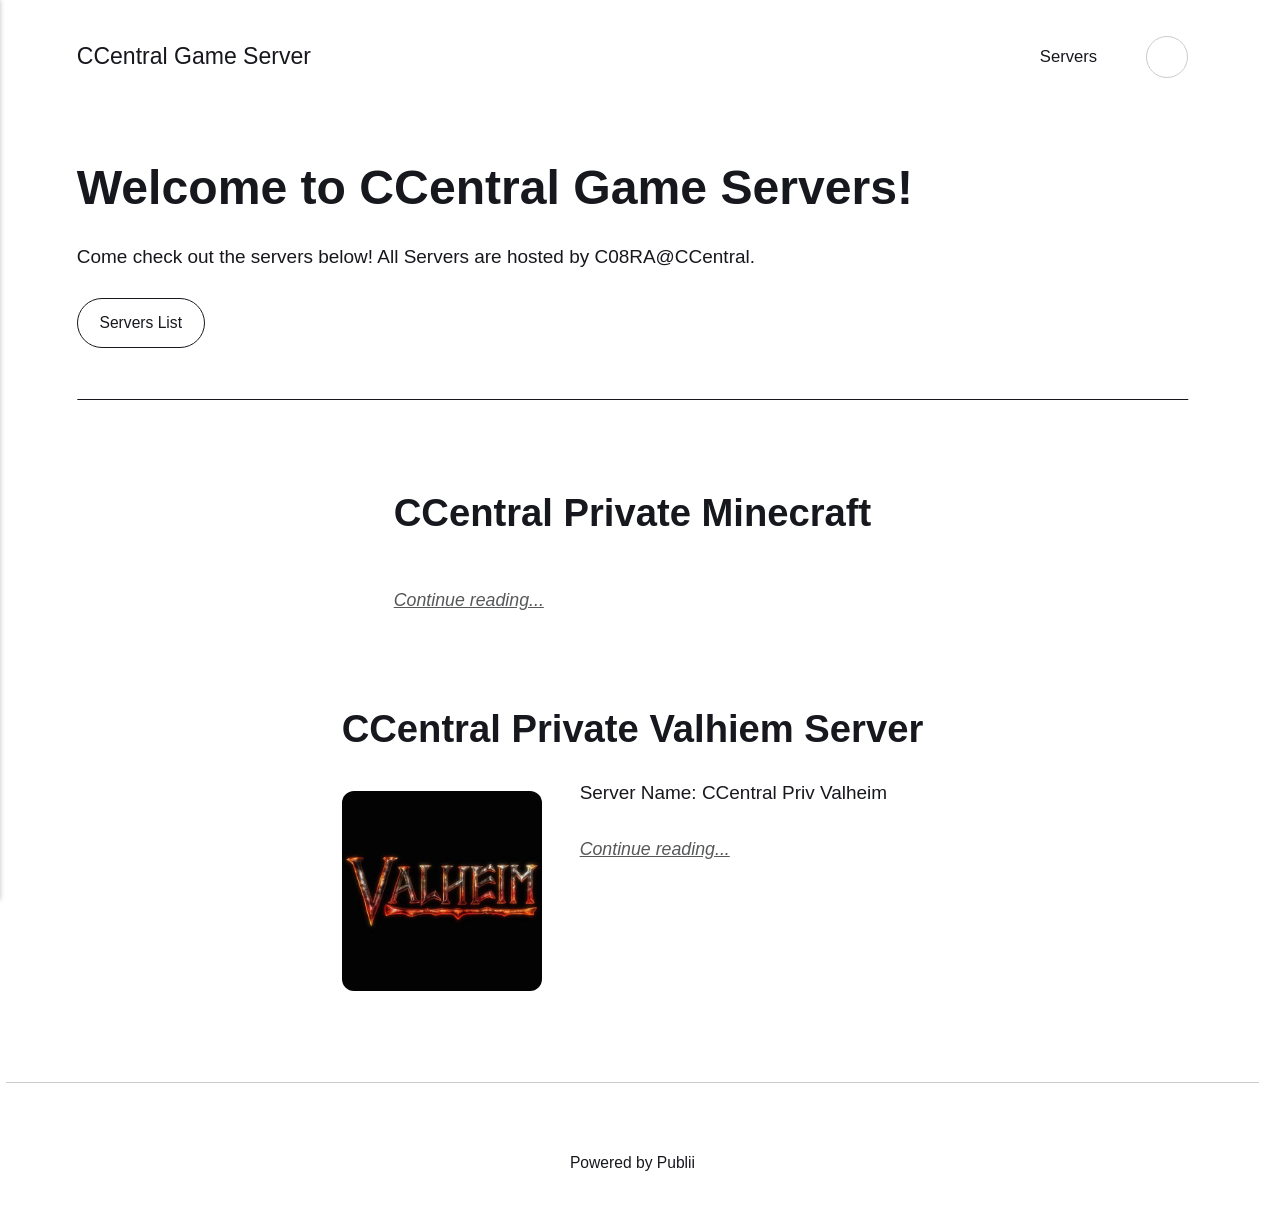
<file: index.html>
<!DOCTYPE html><html lang="en-gb"><head><meta charset="utf-8"><meta http-equiv="X-UA-Compatible" content="IE=edge"><meta name="viewport" content="width=device-width,initial-scale=1"><title>CCentral Game Server</title><meta name="description" content="CCentral Game Servers"><meta name="generator" content="Publii Open-Source CMS for Static Site"><meta name="theme-color" content="#17181E" media="(prefers-color-scheme: dark)"><meta name="theme-color" content="#D73A42" media="(prefers-color-scheme: light)"><meta name="msapplication-navbutton-color" content="#D73A42"><meta name="apple-mobile-web-app-status-bar-style" content="#D73A42"><link rel="canonical" href="https://uncensoredcobra.github.io/CCentral-Game-Servers-Website/"><link rel="alternate" type="application/atom+xml" href="https://uncensoredcobra.github.io/CCentral-Game-Servers-Website/feed.xml" title="CCentral Game Server - RSS"><link rel="alternate" type="application/json" href="https://uncensoredcobra.github.io/CCentral-Game-Servers-Website/feed.json" title="CCentral Game Server - JSON"><meta property="og:title" content="CCentral Game Server"><meta property="og:site_name" content="CCentral Game Server"><meta property="og:description" content="CCentral Game Servers"><meta property="og:url" content="https://uncensoredcobra.github.io/CCentral-Game-Servers-Website/"><meta property="og:type" content="website"><link rel="stylesheet" href="https://uncensoredcobra.github.io/CCentral-Game-Servers-Website/assets/css/style.css?v&#x3D;103ed389a031bc370c4dbb5f4262f4fe"><script type="application/ld+json">{"@context":"http://schema.org","@type":"Organization","name":"CCentral Game Server","url":"https://uncensoredcobra.github.io/CCentral-Game-Servers-Website/"}</script><noscript><style>img[loading] {
                    opacity: 1;
                }</style></noscript><style>.li{fill:none;stroke-linecap:round;stroke-linejoin:round;vertical-align:middle}</style></head><body class="home-template"><header class="top js-header"><a class="logo" href="https://uncensoredcobra.github.io/CCentral-Game-Servers-Website/">CCentral Game Server</a><nav class="navbar js-navbar"><button class="navbar__toggle js-toggle" aria-label="Menu" aria-haspopup="true" aria-expanded="false"><span class="navbar__toggle-box"><span class="navbar__toggle-inner">Menu</span></span></button><ul class="navbar__menu"><li><a href="https://uncensoredcobra.github.io/CCentral-Game-Servers-Website/tags/servers/" target="_blank">Servers</a></li></ul></nav><div class="search"><div class="search__overlay js-search-overlay"><div class="wrapper search__overlay-inner"></div></div><button class="search__btn btn--icon js-search-btn" aria-label="Search"><svg height="18" width="18" role="presentation" focusable="false"><use xlink:href="https://uncensoredcobra.github.io/CCentral-Game-Servers-Website/assets/svg/svg-map.svg#search"/></svg></button></div></header><main><div class="hero hero--noimage"><header class="hero__content"><div class="wrapper"><h1>Welcome to CCentral Game Servers!</h1><p>Come check out the servers below! All Servers are hosted by C08RA@CCentral.</p><p><a href="#" class="btn">Servers List</a></p></div></header></div><div class="wrapper feed"><article class="feed__item feed__item--centered"><div class="feed__content"><header><h2 class="feed__title"><a href="https://uncensoredcobra.github.io/CCentral-Game-Servers-Website/servers/ccentral-private-minecraft/">CCentral Private Minecraft</a></h2></header><p></p><a href="https://uncensoredcobra.github.io/CCentral-Game-Servers-Website/servers/ccentral-private-minecraft/" class="readmore feed__readmore">Continue reading...</a></div></article><article class="feed__item feed__item--centered"><div class="feed__content"><header><h2 class="feed__title"><a href="https://uncensoredcobra.github.io/CCentral-Game-Servers-Website/servers/ccentral-priv-valhiem-server/">CCentral Private Valhiem Server</a></h2></header><figure class="post__image post__image--left align-left"><img loading="lazy" src="https://uncensoredcobra.github.io/CCentral-Game-Servers-Website/media/posts/1/Valheim-CCentral-Pic.jpeg" alt="" width="200" height="200" sizes="(max-width: 1920px) 100vw, 1920px" srcset="https://uncensoredcobra.github.io/CCentral-Game-Servers-Website/media/posts/1/responsive/Valheim-CCentral-Pic-xs.jpeg 640w, https://uncensoredcobra.github.io/CCentral-Game-Servers-Website/media/posts/1/responsive/Valheim-CCentral-Pic-sm.jpeg 768w, https://uncensoredcobra.github.io/CCentral-Game-Servers-Website/media/posts/1/responsive/Valheim-CCentral-Pic-md.jpeg 1024w, https://uncensoredcobra.github.io/CCentral-Game-Servers-Website/media/posts/1/responsive/Valheim-CCentral-Pic-lg.jpeg 1366w, https://uncensoredcobra.github.io/CCentral-Game-Servers-Website/media/posts/1/responsive/Valheim-CCentral-Pic-xl.jpeg 1600w, https://uncensoredcobra.github.io/CCentral-Game-Servers-Website/media/posts/1/responsive/Valheim-CCentral-Pic-2xl.jpeg 1920w"></figure><p>Server Name: CCentral Priv Valheim </p><a href="https://uncensoredcobra.github.io/CCentral-Game-Servers-Website/servers/ccentral-priv-valhiem-server/" class="readmore feed__readmore">Continue reading...</a></div></article></div></main><footer class="footer"><div class="wrapper"><div class="footer__copyright"><p>Powered by Publii</p></div><button id="backToTop" class="footer__bttop" aria-label="Back to top" title="Back to top"><svg width="20" height="20"><use xlink:href="https://uncensoredcobra.github.io/CCentral-Game-Servers-Website/assets/svg/svg-map.svg#toparrow"/></svg></button></div></footer><script defer="defer" src="https://uncensoredcobra.github.io/CCentral-Game-Servers-Website/assets/js/scripts.min.js?v&#x3D;dafec4f87fead6718cb125f0b0fc8441"></script><script>window.publiiThemeMenuConfig={mobileMenuMode:'sidebar',animationSpeed:300,submenuWidth: 'auto',doubleClickTime:500,mobileMenuExpandableSubmenus:true,relatedContainerForOverlayMenuSelector:'.top'};</script><script>var images = document.querySelectorAll('img[loading]');
        for (var i = 0; i < images.length; i++) {
            if (images[i].complete) {
                images[i].classList.add('is-loaded');
            } else {
                images[i].addEventListener('load', function () {
                    this.classList.add('is-loaded');
                }, false);
            }
        }</script></body></html>
</file>
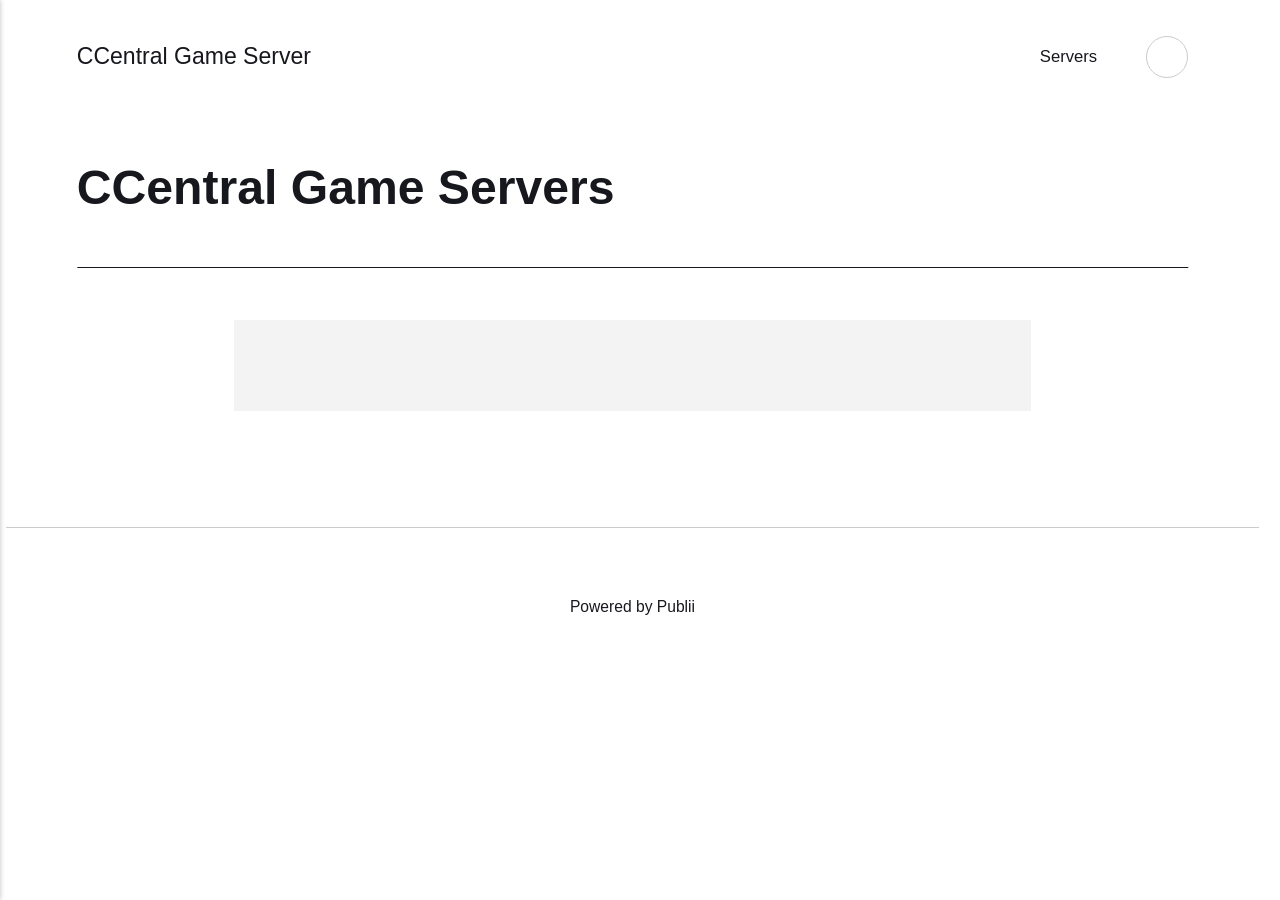
<file: ccentral-game-servers/index.html>
<!DOCTYPE html><html lang="en-gb"><head><meta charset="utf-8"><meta http-equiv="X-UA-Compatible" content="IE=edge"><meta name="viewport" content="width=device-width,initial-scale=1"><title>CCentral Game Servers - CCentral Game Server</title><meta name="description" content=" "><meta name="generator" content="Publii Open-Source CMS for Static Site"><meta name="theme-color" content="#17181E" media="(prefers-color-scheme: dark)"><meta name="theme-color" content="#D73A42" media="(prefers-color-scheme: light)"><meta name="msapplication-navbutton-color" content="#D73A42"><meta name="apple-mobile-web-app-status-bar-style" content="#D73A42"><link rel="canonical" href="https://uncensoredcobra.github.io/CCentral-Game-Servers-Website/ccentral-game-servers/"><link rel="alternate" type="application/atom+xml" href="https://uncensoredcobra.github.io/CCentral-Game-Servers-Website/feed.xml" title="CCentral Game Server - RSS"><link rel="alternate" type="application/json" href="https://uncensoredcobra.github.io/CCentral-Game-Servers-Website/feed.json" title="CCentral Game Server - JSON"><meta property="og:title" content="CCentral Game Servers"><meta property="og:site_name" content="CCentral Game Server"><meta property="og:description" content=" "><meta property="og:url" content="https://uncensoredcobra.github.io/CCentral-Game-Servers-Website/ccentral-game-servers/"><meta property="og:type" content="article"><link rel="stylesheet" href="https://uncensoredcobra.github.io/CCentral-Game-Servers-Website/assets/css/style.css?v&#x3D;103ed389a031bc370c4dbb5f4262f4fe"><script type="application/ld+json">{"@context":"http://schema.org","@type":"Article","mainEntityOfPage":{"@type":"WebPage","@id":"https://uncensoredcobra.github.io/CCentral-Game-Servers-Website/ccentral-game-servers/"},"headline":"CCentral Game Servers","datePublished":"2026-09-11T03:12-04:00","dateModified":"2026-09-11T03:18-04:00","description":" ","author":{"@type":"Person","name":"Admin@CCentral","url":"https://uncensoredcobra.github.io/CCentral-Game-Servers-Website/authors/adminccentral/"},"publisher":{"@type":"Organization","name":"Admin@CCentral"}}</script><noscript><style>img[loading] {
                    opacity: 1;
                }</style></noscript><style>.li{fill:none;stroke-linecap:round;stroke-linejoin:round;vertical-align:middle}</style></head><body class="page-template"><header class="top js-header"><a class="logo" href="https://uncensoredcobra.github.io/CCentral-Game-Servers-Website/">CCentral Game Server</a><nav class="navbar js-navbar"><button class="navbar__toggle js-toggle" aria-label="Menu" aria-haspopup="true" aria-expanded="false"><span class="navbar__toggle-box"><span class="navbar__toggle-inner">Menu</span></span></button><ul class="navbar__menu"><li><a href="https://uncensoredcobra.github.io/CCentral-Game-Servers-Website/tags/servers/" target="_blank">Servers</a></li></ul></nav><div class="search"><div class="search__overlay js-search-overlay"><div class="wrapper search__overlay-inner"></div></div><button class="search__btn btn--icon js-search-btn" aria-label="Search"><svg height="18" width="18" role="presentation" focusable="false"><use xlink:href="https://uncensoredcobra.github.io/CCentral-Game-Servers-Website/assets/svg/svg-map.svg#search"/></svg></button></div></header><main class="page"><article class="content"><div class="hero hero--noimage"><header class="hero__content"><div class="wrapper"><h1>CCentral Game Servers</h1></div></header></div><div class="entry-wrapper content__entry"><pre> </pre></div></article></main><footer class="footer"><div class="wrapper"><div class="footer__copyright"><p>Powered by Publii</p></div><button id="backToTop" class="footer__bttop" aria-label="Back to top" title="Back to top"><svg width="20" height="20"><use xlink:href="https://uncensoredcobra.github.io/CCentral-Game-Servers-Website/assets/svg/svg-map.svg#toparrow"/></svg></button></div></footer><script defer="defer" src="https://uncensoredcobra.github.io/CCentral-Game-Servers-Website/assets/js/scripts.min.js?v&#x3D;dafec4f87fead6718cb125f0b0fc8441"></script><script>window.publiiThemeMenuConfig={mobileMenuMode:'sidebar',animationSpeed:300,submenuWidth: 'auto',doubleClickTime:500,mobileMenuExpandableSubmenus:true,relatedContainerForOverlayMenuSelector:'.top'};</script><script>var images = document.querySelectorAll('img[loading]');
        for (var i = 0; i < images.length; i++) {
            if (images[i].complete) {
                images[i].classList.add('is-loaded');
            } else {
                images[i].addEventListener('load', function () {
                    this.classList.add('is-loaded');
                }, false);
            }
        }</script></body></html>
</file>
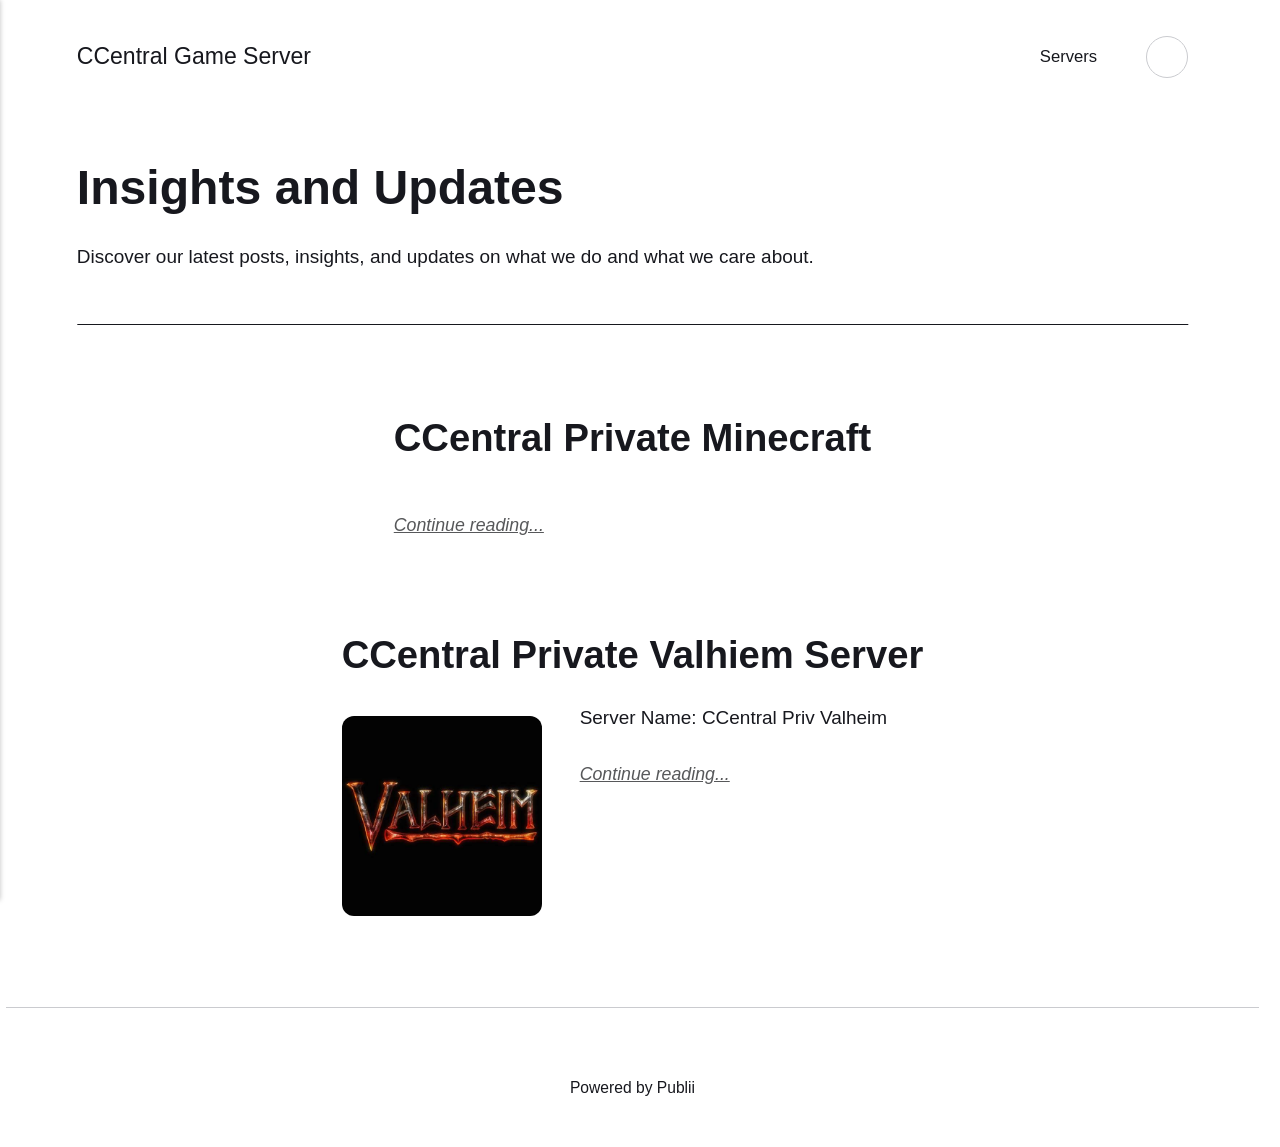
<file: servers/index.html>
<!DOCTYPE html><html lang="en-gb"><head><meta charset="utf-8"><meta http-equiv="X-UA-Compatible" content="IE=edge"><meta name="viewport" content="width=device-width,initial-scale=1"><title>CCentral Game Server</title><meta name="generator" content="Publii Open-Source CMS for Static Site"><meta name="theme-color" content="#17181E" media="(prefers-color-scheme: dark)"><meta name="theme-color" content="#D73A42" media="(prefers-color-scheme: light)"><meta name="msapplication-navbutton-color" content="#D73A42"><meta name="apple-mobile-web-app-status-bar-style" content="#D73A42"><link rel="canonical" href="https://uncensoredcobra.github.io/CCentral-Game-Servers-Website/servers/"><link rel="alternate" type="application/atom+xml" href="https://uncensoredcobra.github.io/CCentral-Game-Servers-Website/feed.xml" title="CCentral Game Server - RSS"><link rel="alternate" type="application/json" href="https://uncensoredcobra.github.io/CCentral-Game-Servers-Website/feed.json" title="CCentral Game Server - JSON"><meta property="og:title" content="CCentral Game Server"><meta property="og:site_name" content="CCentral Game Server"><meta property="og:description" content=""><meta property="og:url" content="https://uncensoredcobra.github.io/CCentral-Game-Servers-Website/servers/"><meta property="og:type" content="website"><link rel="stylesheet" href="https://uncensoredcobra.github.io/CCentral-Game-Servers-Website/assets/css/style.css?v&#x3D;103ed389a031bc370c4dbb5f4262f4fe"><script type="application/ld+json">{"@context":"http://schema.org","@type":"Organization","name":"CCentral Game Server","url":"https://uncensoredcobra.github.io/CCentral-Game-Servers-Website/"}</script><noscript><style>img[loading] {
                    opacity: 1;
                }</style></noscript><style>.li{fill:none;stroke-linecap:round;stroke-linejoin:round;vertical-align:middle}</style></head><body class="blogindex-template"><header class="top js-header"><a class="logo" href="https://uncensoredcobra.github.io/CCentral-Game-Servers-Website/">CCentral Game Server</a><nav class="navbar js-navbar"><button class="navbar__toggle js-toggle" aria-label="Menu" aria-haspopup="true" aria-expanded="false"><span class="navbar__toggle-box"><span class="navbar__toggle-inner">Menu</span></span></button><ul class="navbar__menu"><li><a href="https://uncensoredcobra.github.io/CCentral-Game-Servers-Website/tags/servers/" target="_blank">Servers</a></li></ul></nav><div class="search"><div class="search__overlay js-search-overlay"><div class="wrapper search__overlay-inner"></div></div><button class="search__btn btn--icon js-search-btn" aria-label="Search"><svg height="18" width="18" role="presentation" focusable="false"><use xlink:href="https://uncensoredcobra.github.io/CCentral-Game-Servers-Website/assets/svg/svg-map.svg#search"/></svg></button></div></header><main class="posts"><div class="hero hero--noimage"><header class="hero__content"><div class="wrapper"><h1>Insights and Updates</h1><p class="page__desc">Discover our latest posts, insights, and updates on what we do and what we care about.</p></div></header></div><div class="wrapper feed"><article class="feed__item feed__item--centered"><div class="feed__content"><header><h2 class="feed__title"><a href="https://uncensoredcobra.github.io/CCentral-Game-Servers-Website/servers/ccentral-private-minecraft/">CCentral Private Minecraft</a></h2></header><p></p><a href="https://uncensoredcobra.github.io/CCentral-Game-Servers-Website/servers/ccentral-private-minecraft/" class="readmore feed__readmore">Continue reading...</a></div></article><article class="feed__item feed__item--centered"><div class="feed__content"><header><h2 class="feed__title"><a href="https://uncensoredcobra.github.io/CCentral-Game-Servers-Website/servers/ccentral-priv-valhiem-server/">CCentral Private Valhiem Server</a></h2></header><figure class="post__image post__image--left align-left"><img loading="lazy" src="https://uncensoredcobra.github.io/CCentral-Game-Servers-Website/media/posts/1/Valheim-CCentral-Pic.jpeg" alt="" width="200" height="200" sizes="(max-width: 1920px) 100vw, 1920px" srcset="https://uncensoredcobra.github.io/CCentral-Game-Servers-Website/media/posts/1/responsive/Valheim-CCentral-Pic-xs.jpeg 640w, https://uncensoredcobra.github.io/CCentral-Game-Servers-Website/media/posts/1/responsive/Valheim-CCentral-Pic-sm.jpeg 768w, https://uncensoredcobra.github.io/CCentral-Game-Servers-Website/media/posts/1/responsive/Valheim-CCentral-Pic-md.jpeg 1024w, https://uncensoredcobra.github.io/CCentral-Game-Servers-Website/media/posts/1/responsive/Valheim-CCentral-Pic-lg.jpeg 1366w, https://uncensoredcobra.github.io/CCentral-Game-Servers-Website/media/posts/1/responsive/Valheim-CCentral-Pic-xl.jpeg 1600w, https://uncensoredcobra.github.io/CCentral-Game-Servers-Website/media/posts/1/responsive/Valheim-CCentral-Pic-2xl.jpeg 1920w"></figure><p>Server Name: CCentral Priv Valheim </p><a href="https://uncensoredcobra.github.io/CCentral-Game-Servers-Website/servers/ccentral-priv-valhiem-server/" class="readmore feed__readmore">Continue reading...</a></div></article></div></main><footer class="footer"><div class="wrapper"><div class="footer__copyright"><p>Powered by Publii</p></div><button id="backToTop" class="footer__bttop" aria-label="Back to top" title="Back to top"><svg width="20" height="20"><use xlink:href="https://uncensoredcobra.github.io/CCentral-Game-Servers-Website/assets/svg/svg-map.svg#toparrow"/></svg></button></div></footer><script defer="defer" src="https://uncensoredcobra.github.io/CCentral-Game-Servers-Website/assets/js/scripts.min.js?v&#x3D;dafec4f87fead6718cb125f0b0fc8441"></script><script>window.publiiThemeMenuConfig={mobileMenuMode:'sidebar',animationSpeed:300,submenuWidth: 'auto',doubleClickTime:500,mobileMenuExpandableSubmenus:true,relatedContainerForOverlayMenuSelector:'.top'};</script><script>var images = document.querySelectorAll('img[loading]');
        for (var i = 0; i < images.length; i++) {
            if (images[i].complete) {
                images[i].classList.add('is-loaded');
            } else {
                images[i].addEventListener('load', function () {
                    this.classList.add('is-loaded');
                }, false);
            }
        }</script></body></html>
</file>
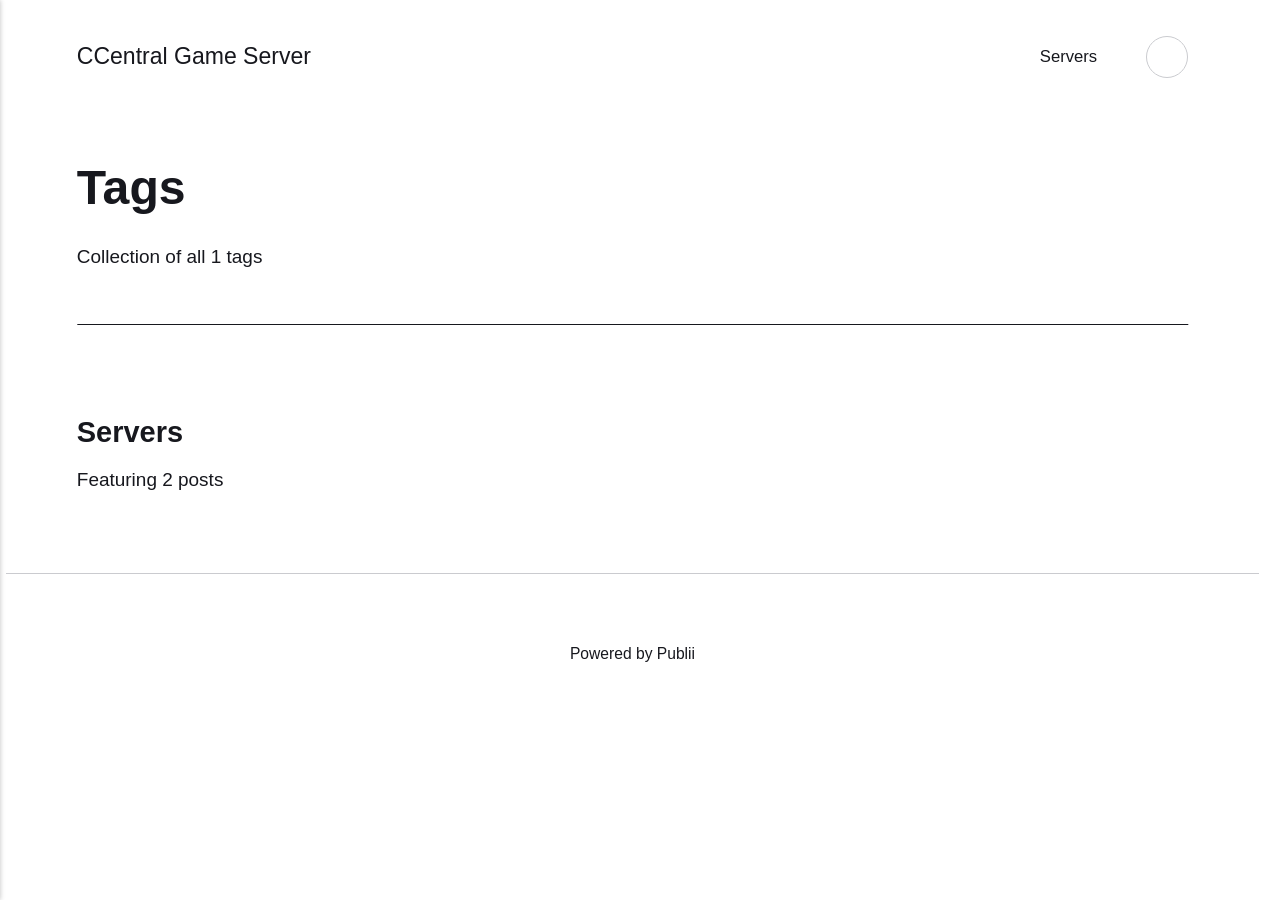
<file: tags/index.html>
<!DOCTYPE html><html lang="en-gb"><head><meta charset="utf-8"><meta http-equiv="X-UA-Compatible" content="IE=edge"><meta name="viewport" content="width=device-width,initial-scale=1"><title>All tags - CCentral Game Server</title><meta name="robots" content="noindex, follow"><meta name="generator" content="Publii Open-Source CMS for Static Site"><meta name="theme-color" content="#17181E" media="(prefers-color-scheme: dark)"><meta name="theme-color" content="#D73A42" media="(prefers-color-scheme: light)"><meta name="msapplication-navbutton-color" content="#D73A42"><meta name="apple-mobile-web-app-status-bar-style" content="#D73A42"><link rel="alternate" type="application/atom+xml" href="https://uncensoredcobra.github.io/CCentral-Game-Servers-Website/feed.xml" title="CCentral Game Server - RSS"><link rel="alternate" type="application/json" href="https://uncensoredcobra.github.io/CCentral-Game-Servers-Website/feed.json" title="CCentral Game Server - JSON"><meta property="og:title" content="CCentral Game Server"><meta property="og:site_name" content="CCentral Game Server"><meta property="og:description" content=""><meta property="og:url" content="https://uncensoredcobra.github.io/CCentral-Game-Servers-Website/tags/"><meta property="og:type" content="website"><link rel="stylesheet" href="https://uncensoredcobra.github.io/CCentral-Game-Servers-Website/assets/css/style.css?v&#x3D;103ed389a031bc370c4dbb5f4262f4fe"><script type="application/ld+json">{"@context":"http://schema.org","@type":"Organization","name":"CCentral Game Server","url":"https://uncensoredcobra.github.io/CCentral-Game-Servers-Website/"}</script><noscript><style>img[loading] {
                    opacity: 1;
                }</style></noscript><style>.li{fill:none;stroke-linecap:round;stroke-linejoin:round;vertical-align:middle}</style></head><body class="tags-template"><header class="top js-header"><a class="logo" href="https://uncensoredcobra.github.io/CCentral-Game-Servers-Website/">CCentral Game Server</a><nav class="navbar js-navbar"><button class="navbar__toggle js-toggle" aria-label="Menu" aria-haspopup="true" aria-expanded="false"><span class="navbar__toggle-box"><span class="navbar__toggle-inner">Menu</span></span></button><ul class="navbar__menu"><li><a href="https://uncensoredcobra.github.io/CCentral-Game-Servers-Website/tags/servers/" target="_blank">Servers</a></li></ul></nav><div class="search"><div class="search__overlay js-search-overlay"><div class="wrapper search__overlay-inner"></div></div><button class="search__btn btn--icon js-search-btn" aria-label="Search"><svg height="18" width="18" role="presentation" focusable="false"><use xlink:href="https://uncensoredcobra.github.io/CCentral-Game-Servers-Website/assets/svg/svg-map.svg#search"/></svg></button></div></header><main class="page page--tags"><div class="hero hero--noimage"><header class="hero__content"><div class="wrapper"><h1>Tags</h1><p class="page__desc">Collection of all 1 tags</p></div></header></div><div class="wrapper"><ul class="feed feed--grid"><li class="feed__item"><div class="feed__content"><h2 class="h3"><a href="https://uncensoredcobra.github.io/CCentral-Game-Servers-Website/tags/servers/">Servers</a></h2><p>Featuring 2 posts</p></div></li></ul></div></main><footer class="footer"><div class="wrapper"><div class="footer__copyright"><p>Powered by Publii</p></div><button id="backToTop" class="footer__bttop" aria-label="Back to top" title="Back to top"><svg width="20" height="20"><use xlink:href="https://uncensoredcobra.github.io/CCentral-Game-Servers-Website/assets/svg/svg-map.svg#toparrow"/></svg></button></div></footer><script defer="defer" src="https://uncensoredcobra.github.io/CCentral-Game-Servers-Website/assets/js/scripts.min.js?v&#x3D;dafec4f87fead6718cb125f0b0fc8441"></script><script>window.publiiThemeMenuConfig={mobileMenuMode:'sidebar',animationSpeed:300,submenuWidth: 'auto',doubleClickTime:500,mobileMenuExpandableSubmenus:true,relatedContainerForOverlayMenuSelector:'.top'};</script><script>var images = document.querySelectorAll('img[loading]');
        for (var i = 0; i < images.length; i++) {
            if (images[i].complete) {
                images[i].classList.add('is-loaded');
            } else {
                images[i].addEventListener('load', function () {
                    this.classList.add('is-loaded');
                }, false);
            }
        }</script></body></html>
</file>
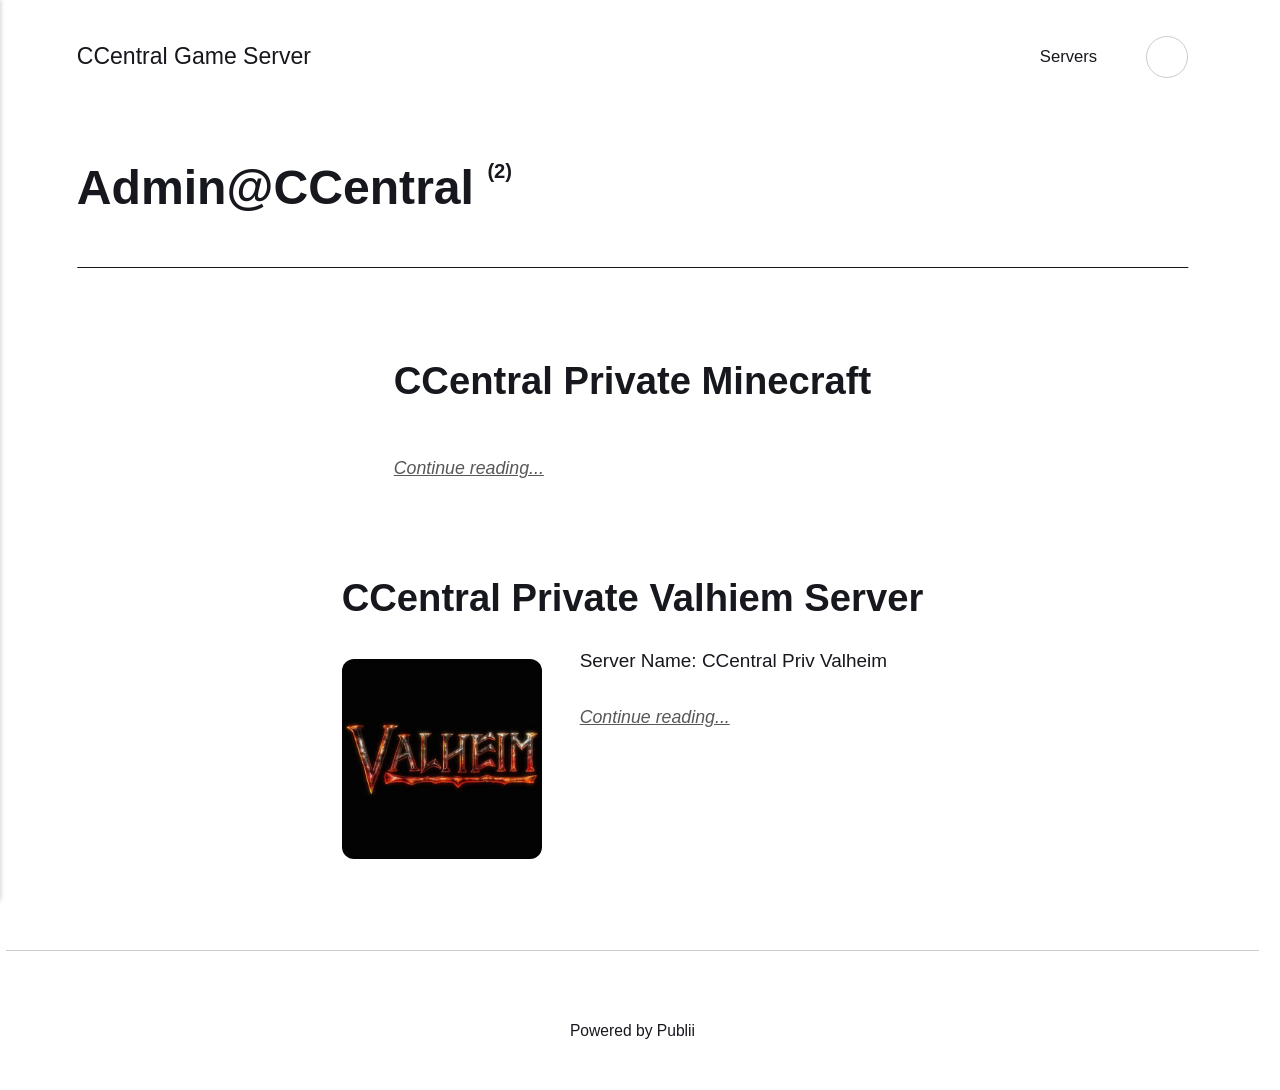
<file: authors/adminccentral/index.html>
<!DOCTYPE html><html lang="en-gb"><head><meta charset="utf-8"><meta http-equiv="X-UA-Compatible" content="IE=edge"><meta name="viewport" content="width=device-width,initial-scale=1"><title>Author: Admin@CCentral - CCentral Game Server</title><meta name="robots" content="noindex, follow"><meta name="generator" content="Publii Open-Source CMS for Static Site"><meta name="theme-color" content="#17181E" media="(prefers-color-scheme: dark)"><meta name="theme-color" content="#D73A42" media="(prefers-color-scheme: light)"><meta name="msapplication-navbutton-color" content="#D73A42"><meta name="apple-mobile-web-app-status-bar-style" content="#D73A42"><link rel="alternate" type="application/atom+xml" href="https://uncensoredcobra.github.io/CCentral-Game-Servers-Website/feed.xml" title="CCentral Game Server - RSS"><link rel="alternate" type="application/json" href="https://uncensoredcobra.github.io/CCentral-Game-Servers-Website/feed.json" title="CCentral Game Server - JSON"><meta property="og:title" content="Admin@CCentral"><meta property="og:site_name" content="CCentral Game Server"><meta property="og:description" content=""><meta property="og:url" content="https://uncensoredcobra.github.io/CCentral-Game-Servers-Website/authors/adminccentral/"><meta property="og:type" content="website"><link rel="stylesheet" href="https://uncensoredcobra.github.io/CCentral-Game-Servers-Website/assets/css/style.css?v&#x3D;103ed389a031bc370c4dbb5f4262f4fe"><script type="application/ld+json">{"@context":"http://schema.org","@type":"Organization","name":"CCentral Game Server","url":"https://uncensoredcobra.github.io/CCentral-Game-Servers-Website/"}</script><noscript><style>img[loading] {
                    opacity: 1;
                }</style></noscript><style>.li{fill:none;stroke-linecap:round;stroke-linejoin:round;vertical-align:middle}</style></head><body class="author-template"><header class="top js-header"><a class="logo" href="https://uncensoredcobra.github.io/CCentral-Game-Servers-Website/">CCentral Game Server</a><nav class="navbar js-navbar"><button class="navbar__toggle js-toggle" aria-label="Menu" aria-haspopup="true" aria-expanded="false"><span class="navbar__toggle-box"><span class="navbar__toggle-inner">Menu</span></span></button><ul class="navbar__menu"><li><a href="https://uncensoredcobra.github.io/CCentral-Game-Servers-Website/tags/servers/" target="_blank">Servers</a></li></ul></nav><div class="search"><div class="search__overlay js-search-overlay"><div class="wrapper search__overlay-inner"></div></div><button class="search__btn btn--icon js-search-btn" aria-label="Search"><svg height="18" width="18" role="presentation" focusable="false"><use xlink:href="https://uncensoredcobra.github.io/CCentral-Game-Servers-Website/assets/svg/svg-map.svg#search"/></svg></button></div></header><main class="page page--author"><div class="hero hero--noimage"><header class="hero__content"><div class="wrapper page--author__wrapper"><div><h1>Admin@CCentral <sup>(2)</sup></h1></div></div></header></div><div class="wrapper feed"><article class="feed__item feed__item--centered"><div class="feed__content"><header><h2 class="feed__title"><a href="https://uncensoredcobra.github.io/CCentral-Game-Servers-Website/servers/ccentral-private-minecraft/">CCentral Private Minecraft</a></h2></header><p></p><a href="https://uncensoredcobra.github.io/CCentral-Game-Servers-Website/servers/ccentral-private-minecraft/" class="readmore feed__readmore">Continue reading...</a></div></article><article class="feed__item feed__item--centered"><div class="feed__content"><header><h2 class="feed__title"><a href="https://uncensoredcobra.github.io/CCentral-Game-Servers-Website/servers/ccentral-priv-valhiem-server/">CCentral Private Valhiem Server</a></h2></header><figure class="post__image post__image--left align-left"><img loading="lazy" src="https://uncensoredcobra.github.io/CCentral-Game-Servers-Website/media/posts/1/Valheim-CCentral-Pic.jpeg" alt="" width="200" height="200" sizes="(max-width: 1920px) 100vw, 1920px" srcset="https://uncensoredcobra.github.io/CCentral-Game-Servers-Website/media/posts/1/responsive/Valheim-CCentral-Pic-xs.jpeg 640w, https://uncensoredcobra.github.io/CCentral-Game-Servers-Website/media/posts/1/responsive/Valheim-CCentral-Pic-sm.jpeg 768w, https://uncensoredcobra.github.io/CCentral-Game-Servers-Website/media/posts/1/responsive/Valheim-CCentral-Pic-md.jpeg 1024w, https://uncensoredcobra.github.io/CCentral-Game-Servers-Website/media/posts/1/responsive/Valheim-CCentral-Pic-lg.jpeg 1366w, https://uncensoredcobra.github.io/CCentral-Game-Servers-Website/media/posts/1/responsive/Valheim-CCentral-Pic-xl.jpeg 1600w, https://uncensoredcobra.github.io/CCentral-Game-Servers-Website/media/posts/1/responsive/Valheim-CCentral-Pic-2xl.jpeg 1920w"></figure><p>Server Name: CCentral Priv Valheim </p><a href="https://uncensoredcobra.github.io/CCentral-Game-Servers-Website/servers/ccentral-priv-valhiem-server/" class="readmore feed__readmore">Continue reading...</a></div></article></div></main><footer class="footer"><div class="wrapper"><div class="footer__copyright"><p>Powered by Publii</p></div><button id="backToTop" class="footer__bttop" aria-label="Back to top" title="Back to top"><svg width="20" height="20"><use xlink:href="https://uncensoredcobra.github.io/CCentral-Game-Servers-Website/assets/svg/svg-map.svg#toparrow"/></svg></button></div></footer><script defer="defer" src="https://uncensoredcobra.github.io/CCentral-Game-Servers-Website/assets/js/scripts.min.js?v&#x3D;dafec4f87fead6718cb125f0b0fc8441"></script><script>window.publiiThemeMenuConfig={mobileMenuMode:'sidebar',animationSpeed:300,submenuWidth: 'auto',doubleClickTime:500,mobileMenuExpandableSubmenus:true,relatedContainerForOverlayMenuSelector:'.top'};</script><script>var images = document.querySelectorAll('img[loading]');
        for (var i = 0; i < images.length; i++) {
            if (images[i].complete) {
                images[i].classList.add('is-loaded');
            } else {
                images[i].addEventListener('load', function () {
                    this.classList.add('is-loaded');
                }, false);
            }
        }</script></body></html>
</file>
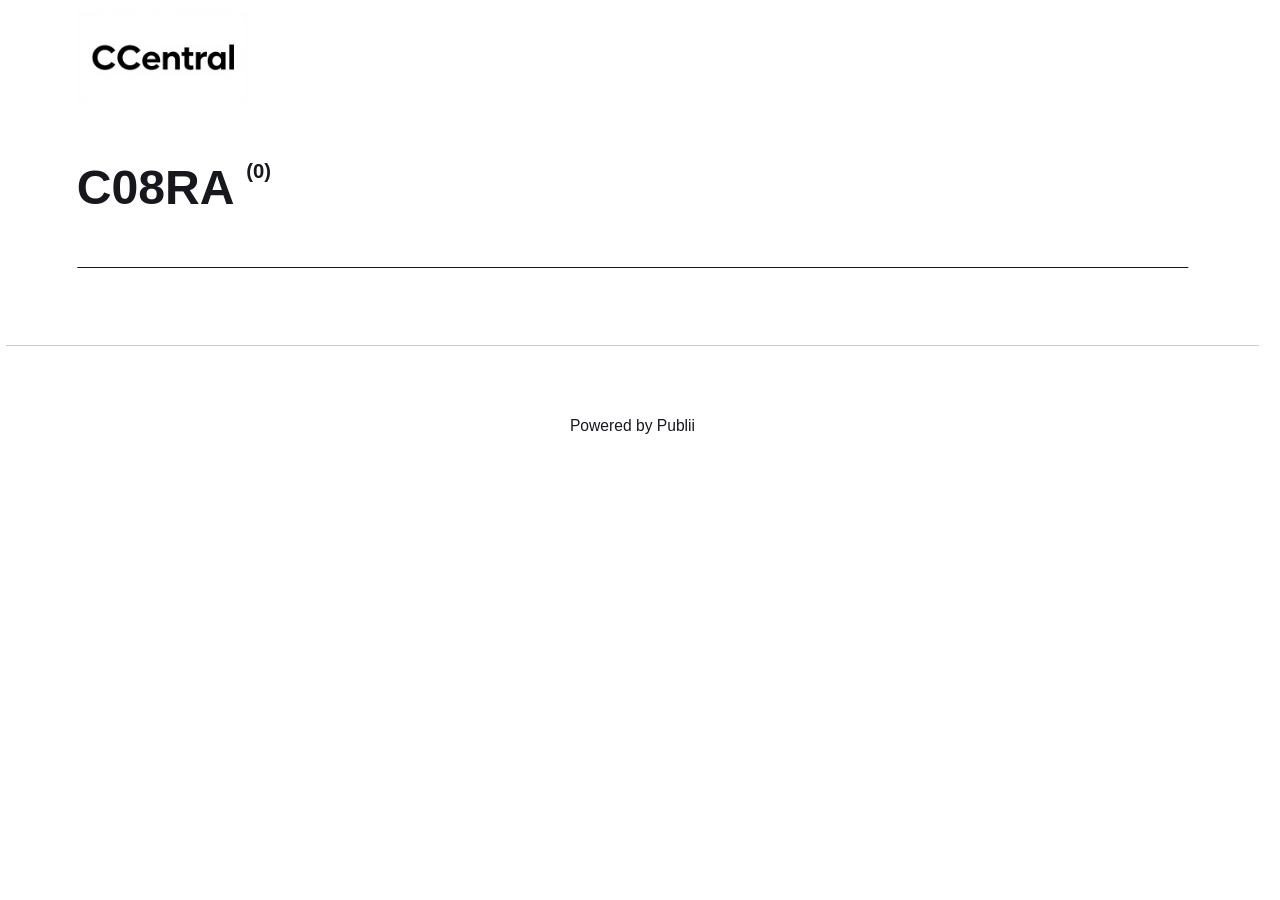
<file: authors/c08ra/index.html>
<!DOCTYPE html><html lang="en-gb"><head><meta charset="utf-8"><meta http-equiv="X-UA-Compatible" content="IE=edge"><meta name="viewport" content="width=device-width,initial-scale=1"><title>Author: C08RA - CCentral Games</title><meta name="robots" content="noindex, follow"><meta name="generator" content="Publii Open-Source CMS for Static Site"><link rel="alternate" type="application/atom+xml" href="https://uncensoredcobra.github.io/CCentral-Game-Servers-Website/feed.xml" title="CCentral Games - RSS"><link rel="alternate" type="application/json" href="https://uncensoredcobra.github.io/CCentral-Game-Servers-Website/feed.json" title="CCentral Games - JSON"><meta property="og:title" content="C08RA"><meta property="og:image" content="https://uncensoredcobra.github.io/CCentral-Game-Servers-Website/media/website/CCentral-Logo.jpeg"><meta property="og:image:width" content="832"><meta property="og:image:height" content="448"><meta property="og:site_name" content="CCentral Games"><meta property="og:description" content=""><meta property="og:url" content="https://uncensoredcobra.github.io/CCentral-Game-Servers-Website/authors/c08ra/"><meta property="og:type" content="website"><link rel="stylesheet" href="https://uncensoredcobra.github.io/CCentral-Game-Servers-Website/assets/css/style.css?v&#x3D;a0ba884548820066dfadd8416036abba"><script type="application/ld+json">{"@context":"http://schema.org","@type":"Organization","name":"CCentral Games","logo":"https://uncensoredcobra.github.io/CCentral-Game-Servers-Website/media/website/CCentral-Logo.jpeg","url":"https://uncensoredcobra.github.io/CCentral-Game-Servers-Website/"}</script><noscript><style>img[loading] {
                    opacity: 1;
                }</style></noscript></head><body class="author-template"><header class="top js-header"><a class="logo" href="https://uncensoredcobra.github.io/CCentral-Game-Servers-Website/"><img src="https://uncensoredcobra.github.io/CCentral-Game-Servers-Website/media/website/CCentral-Logo.jpeg" alt="CCentral Games" width="832" height="448"></a></header><main class="page page--author"><div class="hero hero--noimage"><header class="hero__content"><div class="wrapper page--author__wrapper"><div><h1>C08RA <sup>(0)</sup></h1></div></div></header></div><div class="wrapper feed"></div></main><footer class="footer"><div class="wrapper"><div class="footer__copyright"><p>Powered by Publii</p></div><button id="backToTop" class="footer__bttop" aria-label="Back to top" title="Back to top"><svg width="20" height="20"><use xlink:href="https://uncensoredcobra.github.io/CCentral-Game-Servers-Website/assets/svg/svg-map.svg#toparrow"/></svg></button></div></footer><script defer="defer" src="https://uncensoredcobra.github.io/CCentral-Game-Servers-Website/assets/js/scripts.min.js?v&#x3D;dafec4f87fead6718cb125f0b0fc8441"></script><script>window.publiiThemeMenuConfig={mobileMenuMode:'sidebar',animationSpeed:300,submenuWidth: 'auto',doubleClickTime:500,mobileMenuExpandableSubmenus:true,relatedContainerForOverlayMenuSelector:'.top'};</script><script>var images = document.querySelectorAll('img[loading]');
        for (var i = 0; i < images.length; i++) {
            if (images[i].complete) {
                images[i].classList.add('is-loaded');
            } else {
                images[i].addEventListener('load', function () {
                    this.classList.add('is-loaded');
                }, false);
            }
        }</script></body></html>
</file>
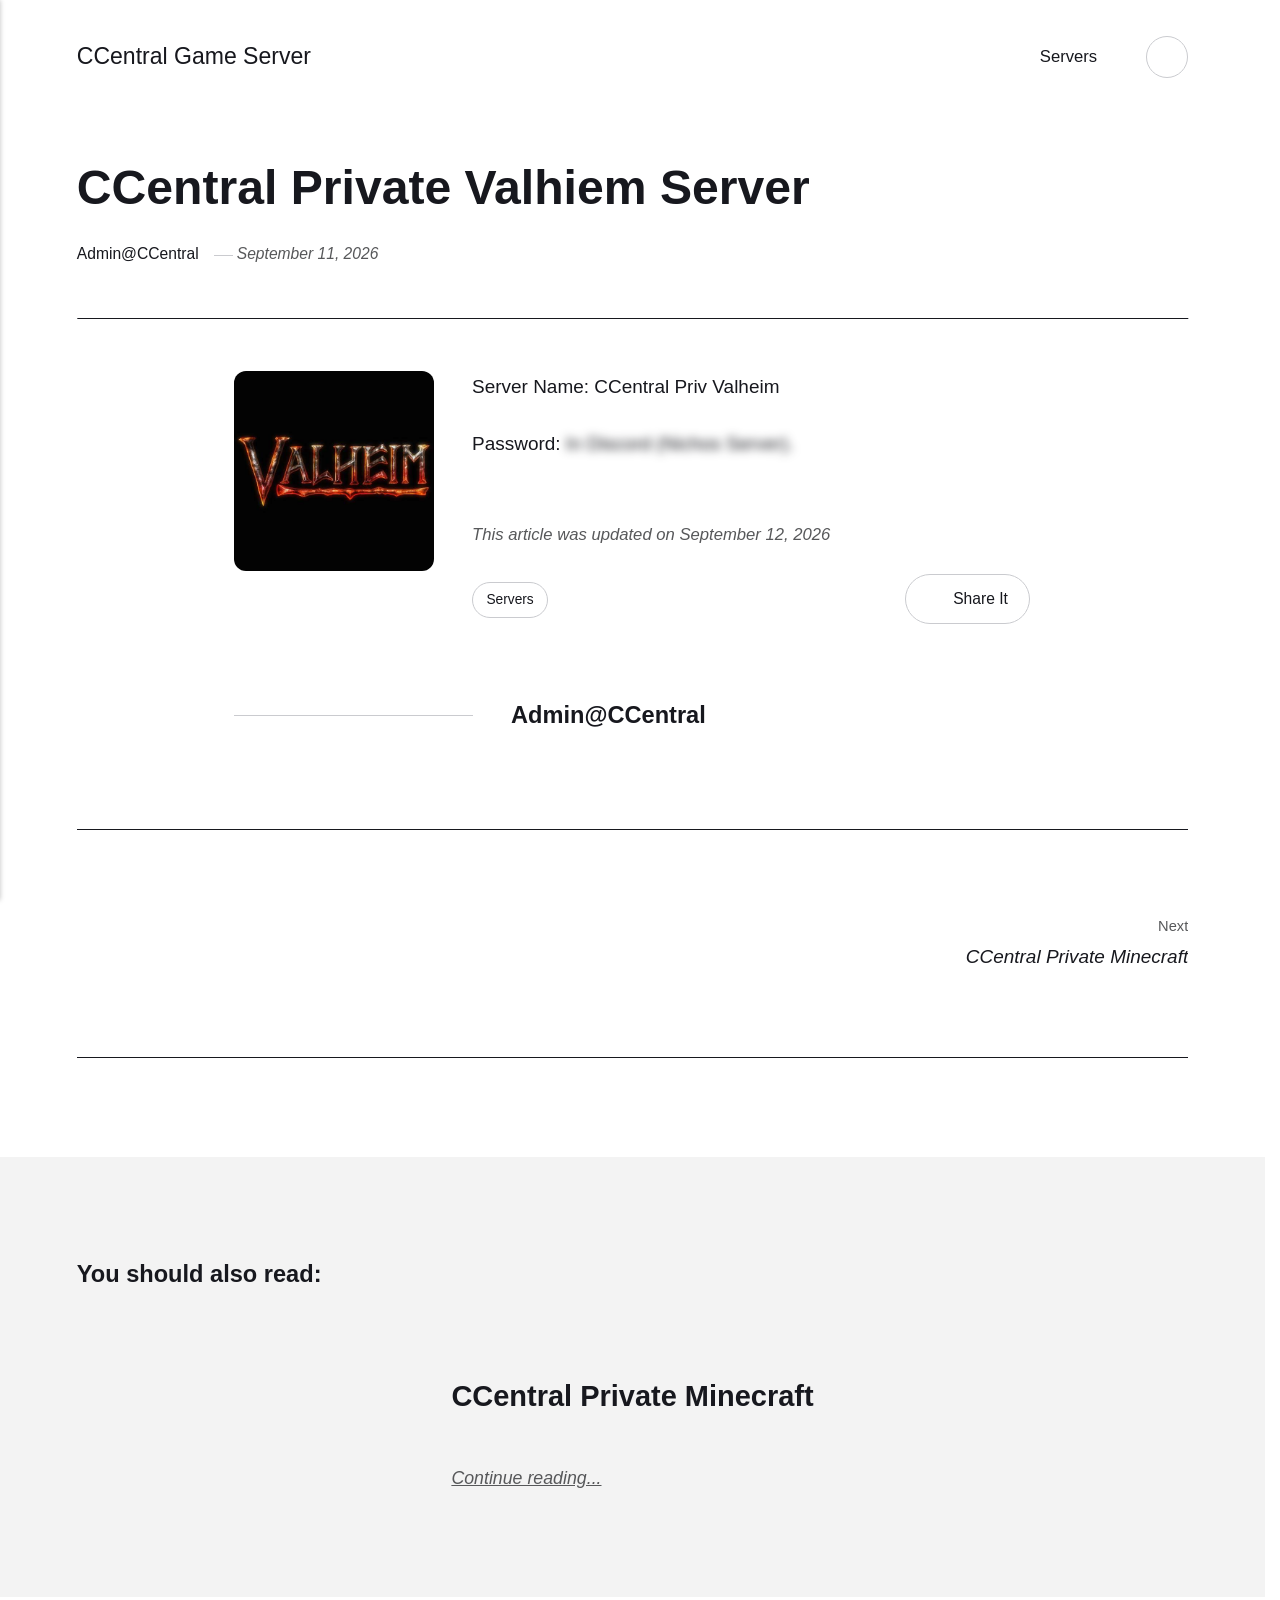
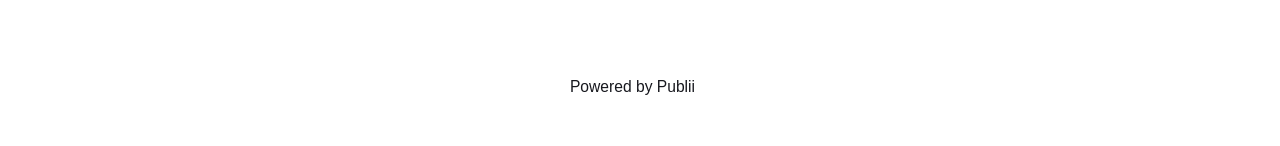
<file: servers/ccentral-priv-valhiem-server/index.html>
<!DOCTYPE html><html lang="en-gb"><head><meta charset="utf-8"><meta http-equiv="X-UA-Compatible" content="IE=edge"><meta name="viewport" content="width=device-width,initial-scale=1"><title>CCentral Private Valhiem Server - CCentral Game Server</title><meta name="description" content="Server Name: CCentral Priv Valheim "><meta name="generator" content="Publii Open-Source CMS for Static Site"><meta name="theme-color" content="#17181E" media="(prefers-color-scheme: dark)"><meta name="theme-color" content="#D73A42" media="(prefers-color-scheme: light)"><meta name="msapplication-navbutton-color" content="#D73A42"><meta name="apple-mobile-web-app-status-bar-style" content="#D73A42"><link rel="canonical" href="https://uncensoredcobra.github.io/CCentral-Game-Servers-Website/servers/ccentral-priv-valhiem-server/"><link rel="alternate" type="application/atom+xml" href="https://uncensoredcobra.github.io/CCentral-Game-Servers-Website/feed.xml" title="CCentral Game Server - RSS"><link rel="alternate" type="application/json" href="https://uncensoredcobra.github.io/CCentral-Game-Servers-Website/feed.json" title="CCentral Game Server - JSON"><meta property="og:title" content="CCentral Private Valhiem Server"><meta property="og:site_name" content="CCentral Game Server"><meta property="og:description" content="Server Name: CCentral Priv Valheim "><meta property="og:url" content="https://uncensoredcobra.github.io/CCentral-Game-Servers-Website/servers/ccentral-priv-valhiem-server/"><meta property="og:type" content="article"><link rel="stylesheet" href="https://uncensoredcobra.github.io/CCentral-Game-Servers-Website/assets/css/style.css?v&#x3D;103ed389a031bc370c4dbb5f4262f4fe"><script type="application/ld+json">{"@context":"http://schema.org","@type":"Article","mainEntityOfPage":{"@type":"WebPage","@id":"https://uncensoredcobra.github.io/CCentral-Game-Servers-Website/servers/ccentral-priv-valhiem-server/"},"headline":"CCentral Private Valhiem Server","datePublished":"2026-09-11T20:21-04:00","dateModified":"2026-09-12T09:38-04:00","description":"Server Name: CCentral Priv Valheim ","author":{"@type":"Person","name":"Admin@CCentral","url":"https://uncensoredcobra.github.io/CCentral-Game-Servers-Website/authors/adminccentral/"},"publisher":{"@type":"Organization","name":"Admin@CCentral"}}</script><noscript><style>img[loading] {
                    opacity: 1;
                }</style></noscript><style>.li{fill:none;stroke-linecap:round;stroke-linejoin:round;vertical-align:middle}</style></head><body class="post-template"><header class="top js-header"><a class="logo" href="https://uncensoredcobra.github.io/CCentral-Game-Servers-Website/">CCentral Game Server</a><nav class="navbar js-navbar"><button class="navbar__toggle js-toggle" aria-label="Menu" aria-haspopup="true" aria-expanded="false"><span class="navbar__toggle-box"><span class="navbar__toggle-inner">Menu</span></span></button><ul class="navbar__menu"><li><a href="https://uncensoredcobra.github.io/CCentral-Game-Servers-Website/tags/servers/" target="_blank">Servers</a></li></ul></nav><div class="search"><div class="search__overlay js-search-overlay"><div class="wrapper search__overlay-inner"></div></div><button class="search__btn btn--icon js-search-btn" aria-label="Search"><svg height="18" width="18" role="presentation" focusable="false"><use xlink:href="https://uncensoredcobra.github.io/CCentral-Game-Servers-Website/assets/svg/svg-map.svg#search"/></svg></button></div></header><main class="post"><article class="content"><div class="hero hero--noimage"><header class="hero__content"><div class="wrapper"><h1>CCentral Private Valhiem Server</h1><div class="feed__meta content__meta"><a href="https://uncensoredcobra.github.io/CCentral-Game-Servers-Website/authors/adminccentral/" class="feed__author">Admin@CCentral</a> <time datetime="2026-09-11T20:21" class="feed__date">September 11, 2026</time></div></div></header></div><div class="entry-wrapper content__entry"><figure class="post__image post__image--left align-left"><img loading="lazy" src="https://uncensoredcobra.github.io/CCentral-Game-Servers-Website/media/posts/1/Valheim-CCentral-Pic.jpeg" alt="" width="200" height="200" sizes="(max-width: 1920px) 100vw, 1920px" srcset="https://uncensoredcobra.github.io/CCentral-Game-Servers-Website/media/posts/1/responsive/Valheim-CCentral-Pic-xs.jpeg 640w, https://uncensoredcobra.github.io/CCentral-Game-Servers-Website/media/posts/1/responsive/Valheim-CCentral-Pic-sm.jpeg 768w, https://uncensoredcobra.github.io/CCentral-Game-Servers-Website/media/posts/1/responsive/Valheim-CCentral-Pic-md.jpeg 1024w, https://uncensoredcobra.github.io/CCentral-Game-Servers-Website/media/posts/1/responsive/Valheim-CCentral-Pic-lg.jpeg 1366w, https://uncensoredcobra.github.io/CCentral-Game-Servers-Website/media/posts/1/responsive/Valheim-CCentral-Pic-xl.jpeg 1600w, https://uncensoredcobra.github.io/CCentral-Game-Servers-Website/media/posts/1/responsive/Valheim-CCentral-Pic-2xl.jpeg 1920w"></figure><p>Server Name: CCentral Priv Valheim </p><p>Password: <span class="blurred-text">In Discord (Nichos Server).</span></p></div><footer class="content__footer"><div class="entry-wrapper"><p class="content__updated">This article was updated on September 12, 2026</p><div class="content__actions"><ul class="content__tag"><li><a href="https://uncensoredcobra.github.io/CCentral-Game-Servers-Website/tags/servers/">Servers</a></li></ul><div class="content__share"><button class="btn--icon content__share-button js-content__share-button"><svg width="20" height="20" aria-hidden="true"><use xlink:href="https://uncensoredcobra.github.io/CCentral-Game-Servers-Website/assets/svg/svg-map.svg#share"></use></svg> <span>Share It</span></button><div class="content__share-popup js-content__share-popup"></div></div></div><div class="content__bio bio"><div><h3 class="h4 bio__name"><a href="https://uncensoredcobra.github.io/CCentral-Game-Servers-Website/authors/adminccentral/" rel="author">Admin@CCentral</a></h3></div></div></div><nav class="content__nav"><div class="wrapper"><div class="content__nav-inner"><div class="content__nav-next"><a href="https://uncensoredcobra.github.io/CCentral-Game-Servers-Website/servers/ccentral-private-minecraft/" class="content__nav-link" rel="next"><div><span>Next</span> CCentral Private Minecraft</div></a></div></div></div></nav></footer></article><div class="content__related related"><div class="wrapper"><h2 class="h4 related__title">You should also read:</h2><article class="feed__item feed__item--centered"><div class="feed__content"><header><h3 class="feed__title"><a href="https://uncensoredcobra.github.io/CCentral-Game-Servers-Website/servers/ccentral-private-minecraft/">CCentral Private Minecraft</a></h3></header><p></p><a href="https://uncensoredcobra.github.io/CCentral-Game-Servers-Website/servers/ccentral-private-minecraft/" class="readmore feed__readmore">Continue reading...</a></div></article></div></div></main><footer class="footer footer--glued"><div class="wrapper"><div class="footer__copyright"><p>Powered by Publii</p></div><button id="backToTop" class="footer__bttop" aria-label="Back to top" title="Back to top"><svg width="20" height="20"><use xlink:href="https://uncensoredcobra.github.io/CCentral-Game-Servers-Website/assets/svg/svg-map.svg#toparrow"/></svg></button></div></footer><script defer="defer" src="https://uncensoredcobra.github.io/CCentral-Game-Servers-Website/assets/js/scripts.min.js?v&#x3D;dafec4f87fead6718cb125f0b0fc8441"></script><script>window.publiiThemeMenuConfig={mobileMenuMode:'sidebar',animationSpeed:300,submenuWidth: 'auto',doubleClickTime:500,mobileMenuExpandableSubmenus:true,relatedContainerForOverlayMenuSelector:'.top'};</script><script>var images = document.querySelectorAll('img[loading]');
        for (var i = 0; i < images.length; i++) {
            if (images[i].complete) {
                images[i].classList.add('is-loaded');
            } else {
                images[i].addEventListener('load', function () {
                    this.classList.add('is-loaded');
                }, false);
            }
        }</script></body></html>
</file>
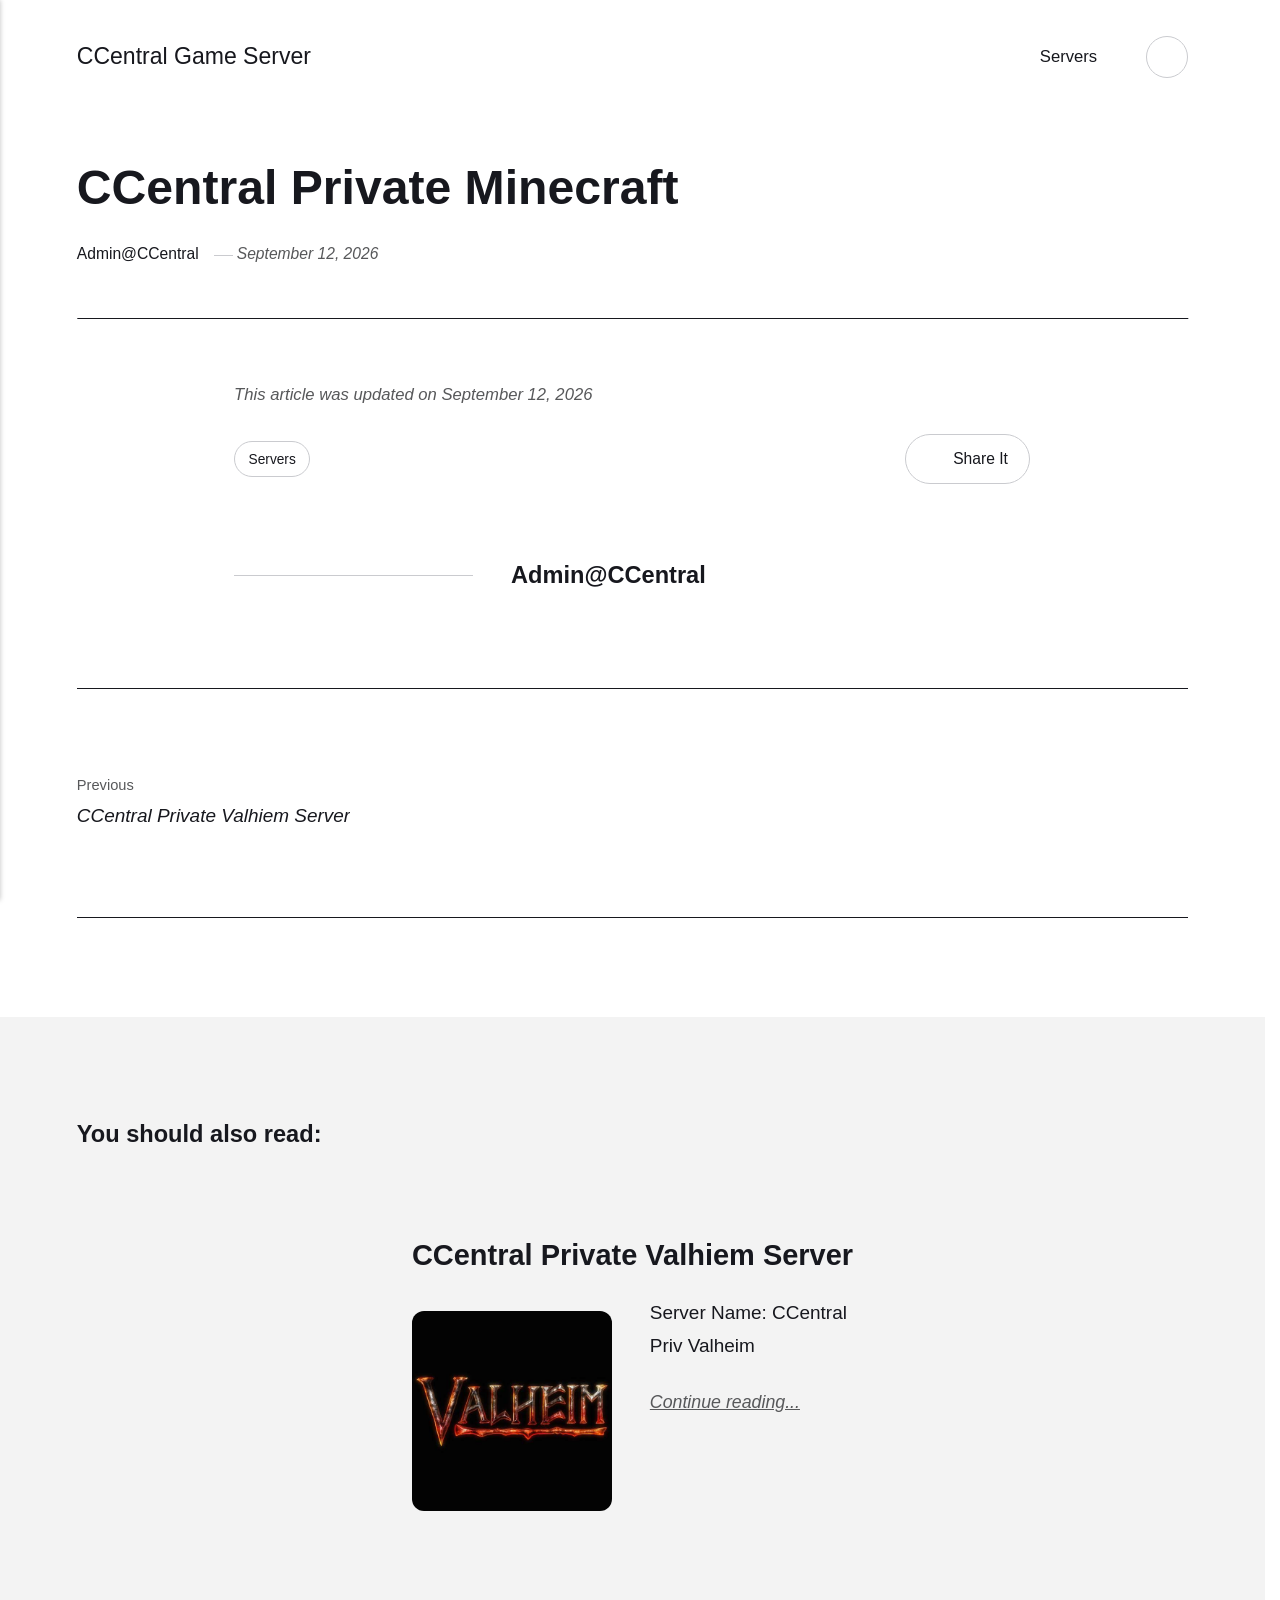
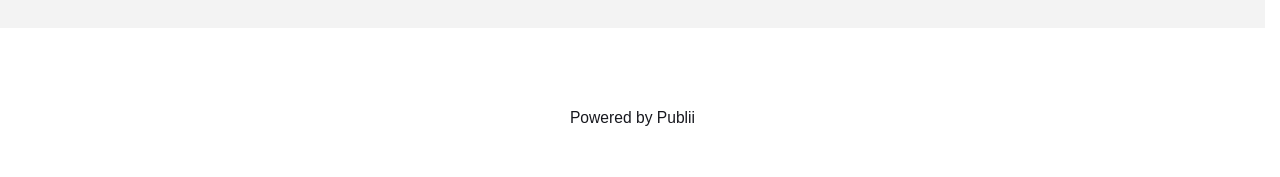
<file: servers/ccentral-private-minecraft/index.html>
<!DOCTYPE html><html lang="en-gb"><head><meta charset="utf-8"><meta http-equiv="X-UA-Compatible" content="IE=edge"><meta name="viewport" content="width=device-width,initial-scale=1"><title>CCentral Private Minecraft - CCentral Game Server</title><meta name="generator" content="Publii Open-Source CMS for Static Site"><meta name="theme-color" content="#17181E" media="(prefers-color-scheme: dark)"><meta name="theme-color" content="#D73A42" media="(prefers-color-scheme: light)"><meta name="msapplication-navbutton-color" content="#D73A42"><meta name="apple-mobile-web-app-status-bar-style" content="#D73A42"><link rel="canonical" href="https://uncensoredcobra.github.io/CCentral-Game-Servers-Website/servers/ccentral-private-minecraft/"><link rel="alternate" type="application/atom+xml" href="https://uncensoredcobra.github.io/CCentral-Game-Servers-Website/feed.xml" title="CCentral Game Server - RSS"><link rel="alternate" type="application/json" href="https://uncensoredcobra.github.io/CCentral-Game-Servers-Website/feed.json" title="CCentral Game Server - JSON"><meta property="og:title" content="CCentral Private Minecraft"><meta property="og:site_name" content="CCentral Game Server"><meta property="og:description" content=""><meta property="og:url" content="https://uncensoredcobra.github.io/CCentral-Game-Servers-Website/servers/ccentral-private-minecraft/"><meta property="og:type" content="article"><link rel="stylesheet" href="https://uncensoredcobra.github.io/CCentral-Game-Servers-Website/assets/css/style.css?v&#x3D;103ed389a031bc370c4dbb5f4262f4fe"><script type="application/ld+json">{"@context":"http://schema.org","@type":"Article","mainEntityOfPage":{"@type":"WebPage","@id":"https://uncensoredcobra.github.io/CCentral-Game-Servers-Website/servers/ccentral-private-minecraft/"},"headline":"CCentral Private Minecraft","datePublished":"2026-09-12T09:39-04:00","dateModified":"2026-09-12T09:39-04:00","description":"","author":{"@type":"Person","name":"Admin@CCentral","url":"https://uncensoredcobra.github.io/CCentral-Game-Servers-Website/authors/adminccentral/"},"publisher":{"@type":"Organization","name":"Admin@CCentral"}}</script><noscript><style>img[loading] {
                    opacity: 1;
                }</style></noscript><style>.li{fill:none;stroke-linecap:round;stroke-linejoin:round;vertical-align:middle}</style></head><body class="post-template"><header class="top js-header"><a class="logo" href="https://uncensoredcobra.github.io/CCentral-Game-Servers-Website/">CCentral Game Server</a><nav class="navbar js-navbar"><button class="navbar__toggle js-toggle" aria-label="Menu" aria-haspopup="true" aria-expanded="false"><span class="navbar__toggle-box"><span class="navbar__toggle-inner">Menu</span></span></button><ul class="navbar__menu"><li><a href="https://uncensoredcobra.github.io/CCentral-Game-Servers-Website/tags/servers/" target="_blank">Servers</a></li></ul></nav><div class="search"><div class="search__overlay js-search-overlay"><div class="wrapper search__overlay-inner"></div></div><button class="search__btn btn--icon js-search-btn" aria-label="Search"><svg height="18" width="18" role="presentation" focusable="false"><use xlink:href="https://uncensoredcobra.github.io/CCentral-Game-Servers-Website/assets/svg/svg-map.svg#search"/></svg></button></div></header><main class="post"><article class="content"><div class="hero hero--noimage"><header class="hero__content"><div class="wrapper"><h1>CCentral Private Minecraft</h1><div class="feed__meta content__meta"><a href="https://uncensoredcobra.github.io/CCentral-Game-Servers-Website/authors/adminccentral/" class="feed__author">Admin@CCentral</a> <time datetime="2026-09-12T09:39" class="feed__date">September 12, 2026</time></div></div></header></div><div class="entry-wrapper content__entry"></div><footer class="content__footer"><div class="entry-wrapper"><p class="content__updated">This article was updated on September 12, 2026</p><div class="content__actions"><ul class="content__tag"><li><a href="https://uncensoredcobra.github.io/CCentral-Game-Servers-Website/tags/servers/">Servers</a></li></ul><div class="content__share"><button class="btn--icon content__share-button js-content__share-button"><svg width="20" height="20" aria-hidden="true"><use xlink:href="https://uncensoredcobra.github.io/CCentral-Game-Servers-Website/assets/svg/svg-map.svg#share"></use></svg> <span>Share It</span></button><div class="content__share-popup js-content__share-popup"></div></div></div><div class="content__bio bio"><div><h3 class="h4 bio__name"><a href="https://uncensoredcobra.github.io/CCentral-Game-Servers-Website/authors/adminccentral/" rel="author">Admin@CCentral</a></h3></div></div></div><nav class="content__nav"><div class="wrapper"><div class="content__nav-inner"><div class="content__nav-prev"><a href="https://uncensoredcobra.github.io/CCentral-Game-Servers-Website/servers/ccentral-priv-valhiem-server/" class="content__nav-link" rel="prev"><div><span>Previous</span> CCentral Private Valhiem Server</div></a></div></div></div></nav></footer></article><div class="content__related related"><div class="wrapper"><h2 class="h4 related__title">You should also read:</h2><article class="feed__item feed__item--centered"><div class="feed__content"><header><h3 class="feed__title"><a href="https://uncensoredcobra.github.io/CCentral-Game-Servers-Website/servers/ccentral-priv-valhiem-server/">CCentral Private Valhiem Server</a></h3></header><figure class="post__image post__image--left align-left"><img loading="lazy" src="https://uncensoredcobra.github.io/CCentral-Game-Servers-Website/media/posts/1/Valheim-CCentral-Pic.jpeg" alt="" width="200" height="200" sizes="(max-width: 1920px) 100vw, 1920px" srcset="https://uncensoredcobra.github.io/CCentral-Game-Servers-Website/media/posts/1/responsive/Valheim-CCentral-Pic-xs.jpeg 640w, https://uncensoredcobra.github.io/CCentral-Game-Servers-Website/media/posts/1/responsive/Valheim-CCentral-Pic-sm.jpeg 768w, https://uncensoredcobra.github.io/CCentral-Game-Servers-Website/media/posts/1/responsive/Valheim-CCentral-Pic-md.jpeg 1024w, https://uncensoredcobra.github.io/CCentral-Game-Servers-Website/media/posts/1/responsive/Valheim-CCentral-Pic-lg.jpeg 1366w, https://uncensoredcobra.github.io/CCentral-Game-Servers-Website/media/posts/1/responsive/Valheim-CCentral-Pic-xl.jpeg 1600w, https://uncensoredcobra.github.io/CCentral-Game-Servers-Website/media/posts/1/responsive/Valheim-CCentral-Pic-2xl.jpeg 1920w"></figure><p>Server Name: CCentral Priv Valheim </p><a href="https://uncensoredcobra.github.io/CCentral-Game-Servers-Website/servers/ccentral-priv-valhiem-server/" class="readmore feed__readmore">Continue reading...</a></div></article></div></div></main><footer class="footer footer--glued"><div class="wrapper"><div class="footer__copyright"><p>Powered by Publii</p></div><button id="backToTop" class="footer__bttop" aria-label="Back to top" title="Back to top"><svg width="20" height="20"><use xlink:href="https://uncensoredcobra.github.io/CCentral-Game-Servers-Website/assets/svg/svg-map.svg#toparrow"/></svg></button></div></footer><script defer="defer" src="https://uncensoredcobra.github.io/CCentral-Game-Servers-Website/assets/js/scripts.min.js?v&#x3D;dafec4f87fead6718cb125f0b0fc8441"></script><script>window.publiiThemeMenuConfig={mobileMenuMode:'sidebar',animationSpeed:300,submenuWidth: 'auto',doubleClickTime:500,mobileMenuExpandableSubmenus:true,relatedContainerForOverlayMenuSelector:'.top'};</script><script>var images = document.querySelectorAll('img[loading]');
        for (var i = 0; i < images.length; i++) {
            if (images[i].complete) {
                images[i].classList.add('is-loaded');
            } else {
                images[i].addEventListener('load', function () {
                    this.classList.add('is-loaded');
                }, false);
            }
        }</script></body></html>
</file>
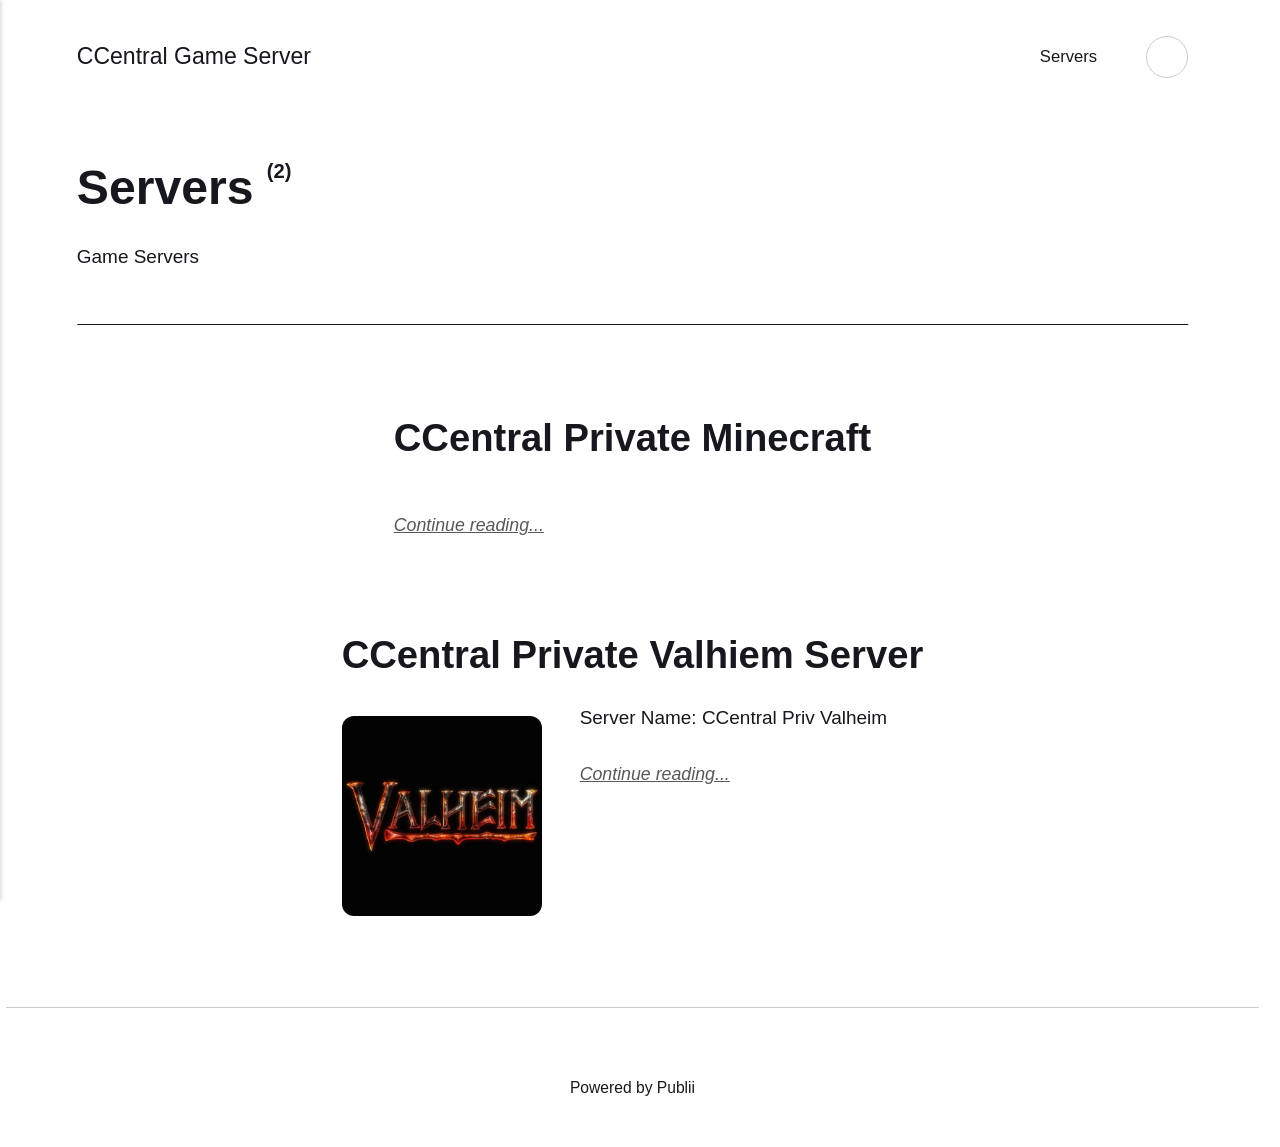
<file: tags/servers/index.html>
<!DOCTYPE html><html lang="en-gb"><head><meta charset="utf-8"><meta http-equiv="X-UA-Compatible" content="IE=edge"><meta name="viewport" content="width=device-width,initial-scale=1"><title>Tag: Servers - CCentral Game Server</title><meta name="robots" content="noindex, follow"><meta name="generator" content="Publii Open-Source CMS for Static Site"><meta name="theme-color" content="#17181E" media="(prefers-color-scheme: dark)"><meta name="theme-color" content="#D73A42" media="(prefers-color-scheme: light)"><meta name="msapplication-navbutton-color" content="#D73A42"><meta name="apple-mobile-web-app-status-bar-style" content="#D73A42"><link rel="alternate" type="application/atom+xml" href="https://uncensoredcobra.github.io/CCentral-Game-Servers-Website/feed.xml" title="CCentral Game Server - RSS"><link rel="alternate" type="application/json" href="https://uncensoredcobra.github.io/CCentral-Game-Servers-Website/feed.json" title="CCentral Game Server - JSON"><meta property="og:title" content="Servers"><meta property="og:site_name" content="CCentral Game Server"><meta property="og:description" content=""><meta property="og:url" content="https://uncensoredcobra.github.io/CCentral-Game-Servers-Website/tags/servers/"><meta property="og:type" content="website"><link rel="stylesheet" href="https://uncensoredcobra.github.io/CCentral-Game-Servers-Website/assets/css/style.css?v&#x3D;103ed389a031bc370c4dbb5f4262f4fe"><script type="application/ld+json">{"@context":"http://schema.org","@type":"Organization","name":"CCentral Game Server","url":"https://uncensoredcobra.github.io/CCentral-Game-Servers-Website/"}</script><noscript><style>img[loading] {
                    opacity: 1;
                }</style></noscript><style>.li{fill:none;stroke-linecap:round;stroke-linejoin:round;vertical-align:middle}</style></head><body class="tag-template"><header class="top js-header"><a class="logo" href="https://uncensoredcobra.github.io/CCentral-Game-Servers-Website/">CCentral Game Server</a><nav class="navbar js-navbar"><button class="navbar__toggle js-toggle" aria-label="Menu" aria-haspopup="true" aria-expanded="false"><span class="navbar__toggle-box"><span class="navbar__toggle-inner">Menu</span></span></button><ul class="navbar__menu"><li class="active"><a href="https://uncensoredcobra.github.io/CCentral-Game-Servers-Website/tags/servers/" target="_blank">Servers</a></li></ul></nav><div class="search"><div class="search__overlay js-search-overlay"><div class="wrapper search__overlay-inner"></div></div><button class="search__btn btn--icon js-search-btn" aria-label="Search"><svg height="18" width="18" role="presentation" focusable="false"><use xlink:href="https://uncensoredcobra.github.io/CCentral-Game-Servers-Website/assets/svg/svg-map.svg#search"/></svg></button></div></header><main class="page page--tag"><div class="hero hero--noimage"><header class="hero__content"><div class="wrapper"><h1>Servers <sup>(2)</sup></h1><div class="page__desc"><p>Game Servers</p></div></div></header></div><div class="wrapper feed"><article class="feed__item feed__item--centered"><div class="feed__content"><header><h2 class="feed__title"><a href="https://uncensoredcobra.github.io/CCentral-Game-Servers-Website/servers/ccentral-private-minecraft/">CCentral Private Minecraft</a></h2></header><p></p><a href="https://uncensoredcobra.github.io/CCentral-Game-Servers-Website/servers/ccentral-private-minecraft/" class="readmore feed__readmore">Continue reading...</a></div></article><article class="feed__item feed__item--centered"><div class="feed__content"><header><h2 class="feed__title"><a href="https://uncensoredcobra.github.io/CCentral-Game-Servers-Website/servers/ccentral-priv-valhiem-server/">CCentral Private Valhiem Server</a></h2></header><figure class="post__image post__image--left align-left"><img loading="lazy" src="https://uncensoredcobra.github.io/CCentral-Game-Servers-Website/media/posts/1/Valheim-CCentral-Pic.jpeg" alt="" width="200" height="200" sizes="(max-width: 1920px) 100vw, 1920px" srcset="https://uncensoredcobra.github.io/CCentral-Game-Servers-Website/media/posts/1/responsive/Valheim-CCentral-Pic-xs.jpeg 640w, https://uncensoredcobra.github.io/CCentral-Game-Servers-Website/media/posts/1/responsive/Valheim-CCentral-Pic-sm.jpeg 768w, https://uncensoredcobra.github.io/CCentral-Game-Servers-Website/media/posts/1/responsive/Valheim-CCentral-Pic-md.jpeg 1024w, https://uncensoredcobra.github.io/CCentral-Game-Servers-Website/media/posts/1/responsive/Valheim-CCentral-Pic-lg.jpeg 1366w, https://uncensoredcobra.github.io/CCentral-Game-Servers-Website/media/posts/1/responsive/Valheim-CCentral-Pic-xl.jpeg 1600w, https://uncensoredcobra.github.io/CCentral-Game-Servers-Website/media/posts/1/responsive/Valheim-CCentral-Pic-2xl.jpeg 1920w"></figure><p>Server Name: CCentral Priv Valheim </p><a href="https://uncensoredcobra.github.io/CCentral-Game-Servers-Website/servers/ccentral-priv-valhiem-server/" class="readmore feed__readmore">Continue reading...</a></div></article></div></main><footer class="footer"><div class="wrapper"><div class="footer__copyright"><p>Powered by Publii</p></div><button id="backToTop" class="footer__bttop" aria-label="Back to top" title="Back to top"><svg width="20" height="20"><use xlink:href="https://uncensoredcobra.github.io/CCentral-Game-Servers-Website/assets/svg/svg-map.svg#toparrow"/></svg></button></div></footer><script defer="defer" src="https://uncensoredcobra.github.io/CCentral-Game-Servers-Website/assets/js/scripts.min.js?v&#x3D;dafec4f87fead6718cb125f0b0fc8441"></script><script>window.publiiThemeMenuConfig={mobileMenuMode:'sidebar',animationSpeed:300,submenuWidth: 'auto',doubleClickTime:500,mobileMenuExpandableSubmenus:true,relatedContainerForOverlayMenuSelector:'.top'};</script><script>var images = document.querySelectorAll('img[loading]');
        for (var i = 0; i < images.length; i++) {
            if (images[i].complete) {
                images[i].classList.add('is-loaded');
            } else {
                images[i].addEventListener('load', function () {
                    this.classList.add('is-loaded');
                }, false);
            }
        }</script></body></html>
</file>
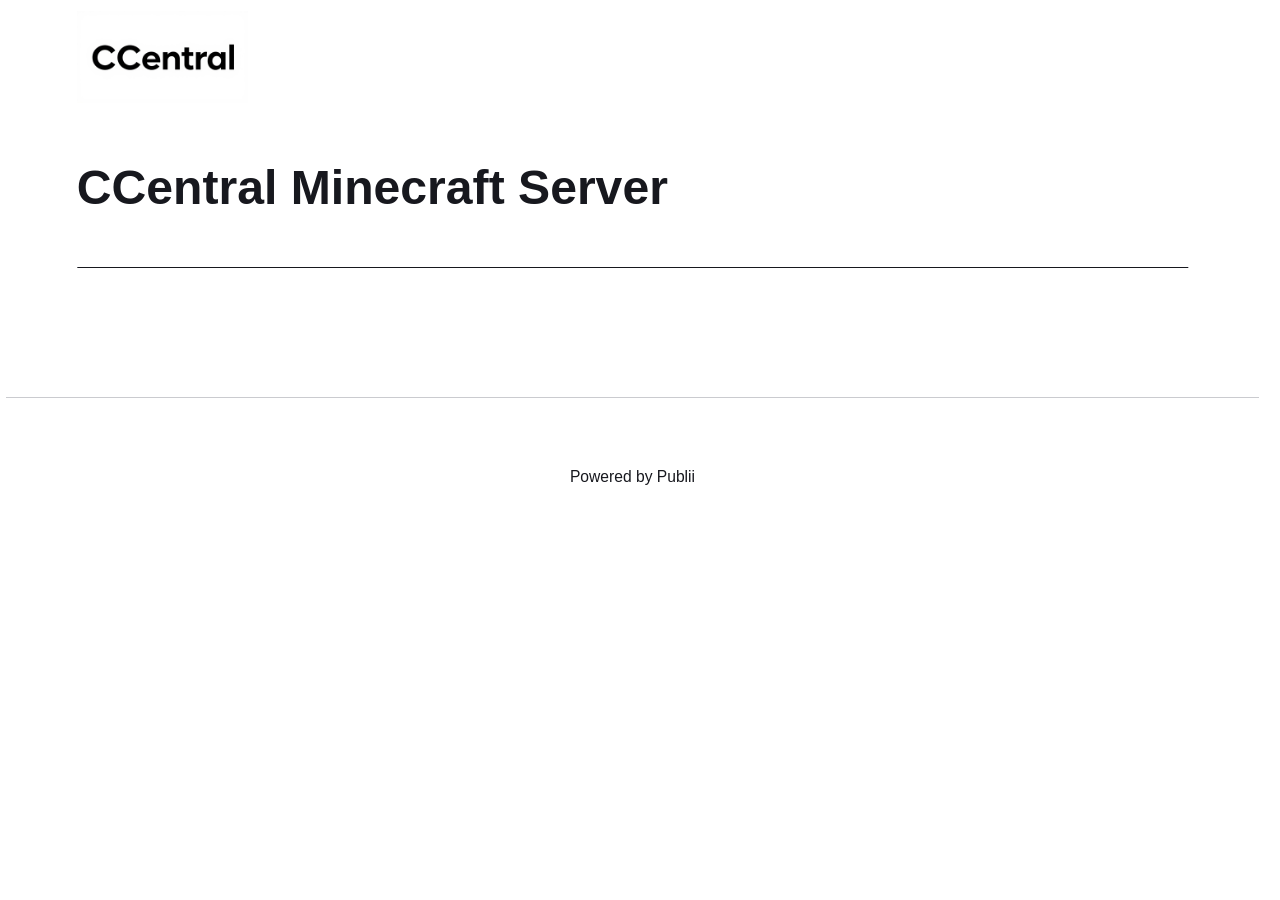
<file: ccentral-minecraft-server.html>
<!DOCTYPE html><html lang="en-gb"><head><meta charset="utf-8"><meta http-equiv="X-UA-Compatible" content="IE=edge"><meta name="viewport" content="width=device-width,initial-scale=1"><title>CCentral Minecraft Server - CCentral Games</title><meta name="generator" content="Publii Open-Source CMS for Static Site"><link rel="canonical" href="https://uncensoredcobra.github.io/CCentral-Game-Servers-Website/ccentral-minecraft-server.html"><link rel="alternate" type="application/atom+xml" href="https://uncensoredcobra.github.io/CCentral-Game-Servers-Website/feed.xml" title="CCentral Games - RSS"><link rel="alternate" type="application/json" href="https://uncensoredcobra.github.io/CCentral-Game-Servers-Website/feed.json" title="CCentral Games - JSON"><meta property="og:title" content="CCentral Minecraft Server"><meta property="og:image" content="https://uncensoredcobra.github.io/CCentral-Game-Servers-Website/media/website/CCentral-Logo.jpeg"><meta property="og:image:width" content="832"><meta property="og:image:height" content="448"><meta property="og:site_name" content="CCentral Games"><meta property="og:description" content=""><meta property="og:url" content="https://uncensoredcobra.github.io/CCentral-Game-Servers-Website/ccentral-minecraft-server.html"><meta property="og:type" content="article"><link rel="stylesheet" href="https://uncensoredcobra.github.io/CCentral-Game-Servers-Website/assets/css/style.css?v&#x3D;a0ba884548820066dfadd8416036abba"><script type="application/ld+json">{"@context":"http://schema.org","@type":"Article","mainEntityOfPage":{"@type":"WebPage","@id":"https://uncensoredcobra.github.io/CCentral-Game-Servers-Website/ccentral-minecraft-server.html"},"headline":"CCentral Minecraft Server","datePublished":"2026-08-11T00:12-04:00","dateModified":"2026-09-11T17:02-04:00","image":{"@type":"ImageObject","url":"https://uncensoredcobra.github.io/CCentral-Game-Servers-Website/media/website/CCentral-Logo.jpeg","height":448,"width":832},"description":"","author":{"@type":"Person","name":"C08RA","url":"https://uncensoredcobra.github.io/CCentral-Game-Servers-Website/authors/c08ra/"},"publisher":{"@type":"Organization","name":"C08RA","logo":{"@type":"ImageObject","url":"https://uncensoredcobra.github.io/CCentral-Game-Servers-Website/media/website/CCentral-Logo.jpeg","height":448,"width":832}}}</script><noscript><style>img[loading] {
                    opacity: 1;
                }</style></noscript></head><body class="page-template"><header class="top js-header"><a class="logo" href="https://uncensoredcobra.github.io/CCentral-Game-Servers-Website/"><img src="https://uncensoredcobra.github.io/CCentral-Game-Servers-Website/media/website/CCentral-Logo.jpeg" alt="CCentral Games" width="832" height="448"></a></header><main class="page"><article class="content"><div class="hero hero--noimage"><header class="hero__content"><div class="wrapper"><h1>CCentral Minecraft Server</h1></div></header></div><div class="entry-wrapper content__entry"></div></article></main><footer class="footer"><div class="wrapper"><div class="footer__copyright"><p>Powered by Publii</p></div><button id="backToTop" class="footer__bttop" aria-label="Back to top" title="Back to top"><svg width="20" height="20"><use xlink:href="https://uncensoredcobra.github.io/CCentral-Game-Servers-Website/assets/svg/svg-map.svg#toparrow"/></svg></button></div></footer><script defer="defer" src="https://uncensoredcobra.github.io/CCentral-Game-Servers-Website/assets/js/scripts.min.js?v&#x3D;dafec4f87fead6718cb125f0b0fc8441"></script><script>window.publiiThemeMenuConfig={mobileMenuMode:'sidebar',animationSpeed:300,submenuWidth: 'auto',doubleClickTime:500,mobileMenuExpandableSubmenus:true,relatedContainerForOverlayMenuSelector:'.top'};</script><script>var images = document.querySelectorAll('img[loading]');
        for (var i = 0; i < images.length; i++) {
            if (images[i].complete) {
                images[i].classList.add('is-loaded');
            } else {
                images[i].addEventListener('load', function () {
                    this.classList.add('is-loaded');
                }, false);
            }
        }</script></body></html>
</file>
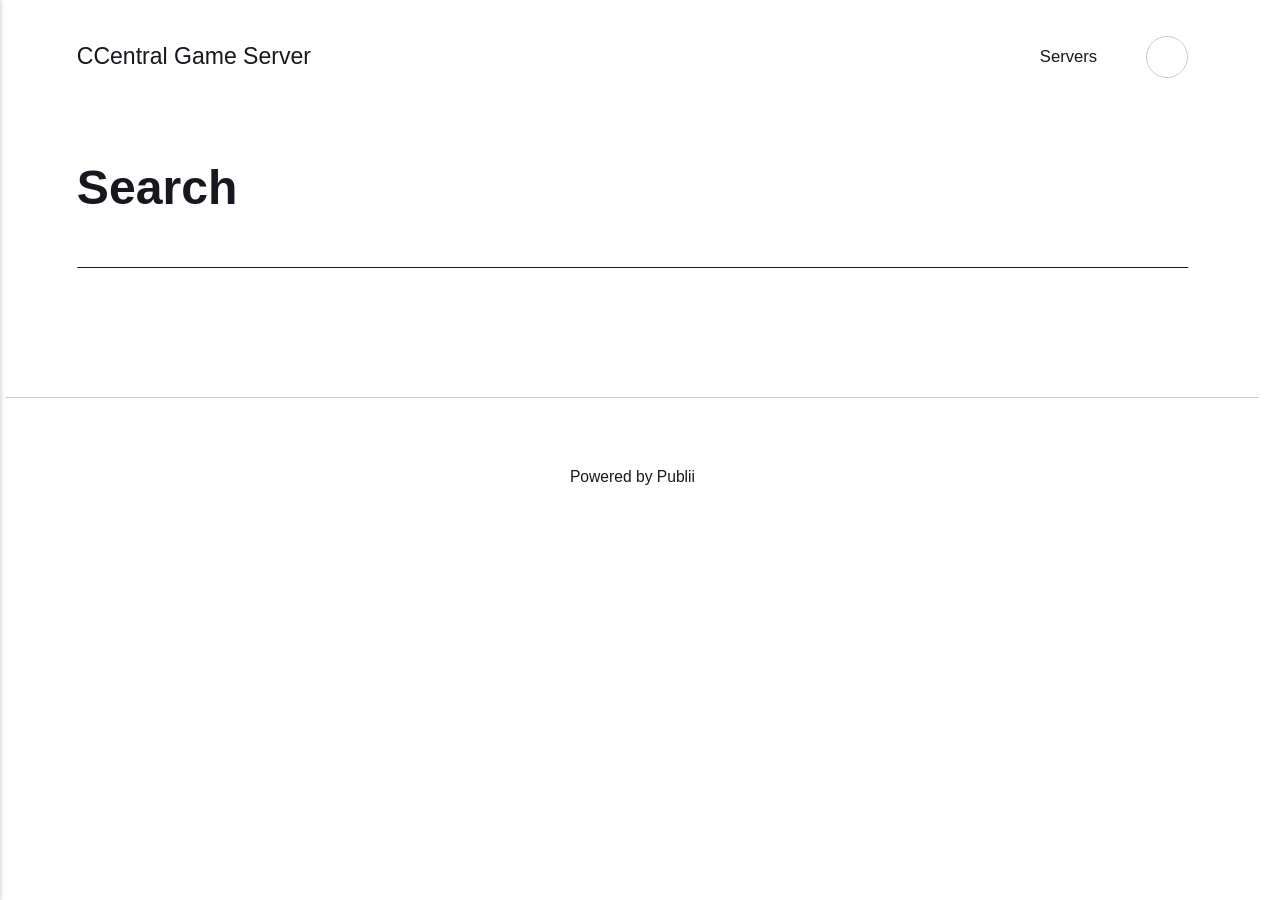
<file: search.html>
<!DOCTYPE html><html lang="en-gb"><head><meta charset="utf-8"><meta http-equiv="X-UA-Compatible" content="IE=edge"><meta name="viewport" content="width=device-width,initial-scale=1"><title>Search - CCentral Game Server</title><meta name="robots" content="noindex, follow"><meta name="generator" content="Publii Open-Source CMS for Static Site"><meta name="theme-color" content="#17181E" media="(prefers-color-scheme: dark)"><meta name="theme-color" content="#D73A42" media="(prefers-color-scheme: light)"><meta name="msapplication-navbutton-color" content="#D73A42"><meta name="apple-mobile-web-app-status-bar-style" content="#D73A42"><link rel="alternate" type="application/atom+xml" href="https://uncensoredcobra.github.io/CCentral-Game-Servers-Website/feed.xml" title="CCentral Game Server - RSS"><link rel="alternate" type="application/json" href="https://uncensoredcobra.github.io/CCentral-Game-Servers-Website/feed.json" title="CCentral Game Server - JSON"><meta property="og:title" content="CCentral Game Server"><meta property="og:site_name" content="CCentral Game Server"><meta property="og:description" content=""><meta property="og:url" content="https://uncensoredcobra.github.io/CCentral-Game-Servers-Website/"><meta property="og:type" content="website"><link rel="stylesheet" href="https://uncensoredcobra.github.io/CCentral-Game-Servers-Website/assets/css/style.css?v&#x3D;103ed389a031bc370c4dbb5f4262f4fe"><script type="application/ld+json">{"@context":"http://schema.org","@type":"Organization","name":"CCentral Game Server","url":"https://uncensoredcobra.github.io/CCentral-Game-Servers-Website/"}</script><noscript><style>img[loading] {
                    opacity: 1;
                }</style></noscript><style>.li{fill:none;stroke-linecap:round;stroke-linejoin:round;vertical-align:middle}</style></head><body class="search-template"><header class="top js-header"><a class="logo" href="https://uncensoredcobra.github.io/CCentral-Game-Servers-Website/">CCentral Game Server</a><nav class="navbar js-navbar"><button class="navbar__toggle js-toggle" aria-label="Menu" aria-haspopup="true" aria-expanded="false"><span class="navbar__toggle-box"><span class="navbar__toggle-inner">Menu</span></span></button><ul class="navbar__menu"><li><a href="https://uncensoredcobra.github.io/CCentral-Game-Servers-Website/tags/servers/" target="_blank">Servers</a></li></ul></nav><div class="search"><div class="search__overlay js-search-overlay"><div class="wrapper search__overlay-inner"></div></div><button class="search__btn btn--icon js-search-btn" aria-label="Search"><svg height="18" width="18" role="presentation" focusable="false"><use xlink:href="https://uncensoredcobra.github.io/CCentral-Game-Servers-Website/assets/svg/svg-map.svg#search"/></svg></button></div></header><main class="page page--search"><div class="content search-page"><div class="hero hero--noimage"><header class="hero__content"><div class="wrapper"><h1>Search</h1></div></header></div><div class="entry-wrapper content__entry"></div></div></main><footer class="footer"><div class="wrapper"><div class="footer__copyright"><p>Powered by Publii</p></div><button id="backToTop" class="footer__bttop" aria-label="Back to top" title="Back to top"><svg width="20" height="20"><use xlink:href="https://uncensoredcobra.github.io/CCentral-Game-Servers-Website/assets/svg/svg-map.svg#toparrow"/></svg></button></div></footer><script defer="defer" src="https://uncensoredcobra.github.io/CCentral-Game-Servers-Website/assets/js/scripts.min.js?v&#x3D;dafec4f87fead6718cb125f0b0fc8441"></script><script>window.publiiThemeMenuConfig={mobileMenuMode:'sidebar',animationSpeed:300,submenuWidth: 'auto',doubleClickTime:500,mobileMenuExpandableSubmenus:true,relatedContainerForOverlayMenuSelector:'.top'};</script><script>var images = document.querySelectorAll('img[loading]');
        for (var i = 0; i < images.length; i++) {
            if (images[i].complete) {
                images[i].classList.add('is-loaded');
            } else {
                images[i].addEventListener('load', function () {
                    this.classList.add('is-loaded');
                }, false);
            }
        }</script></body></html>
</file>
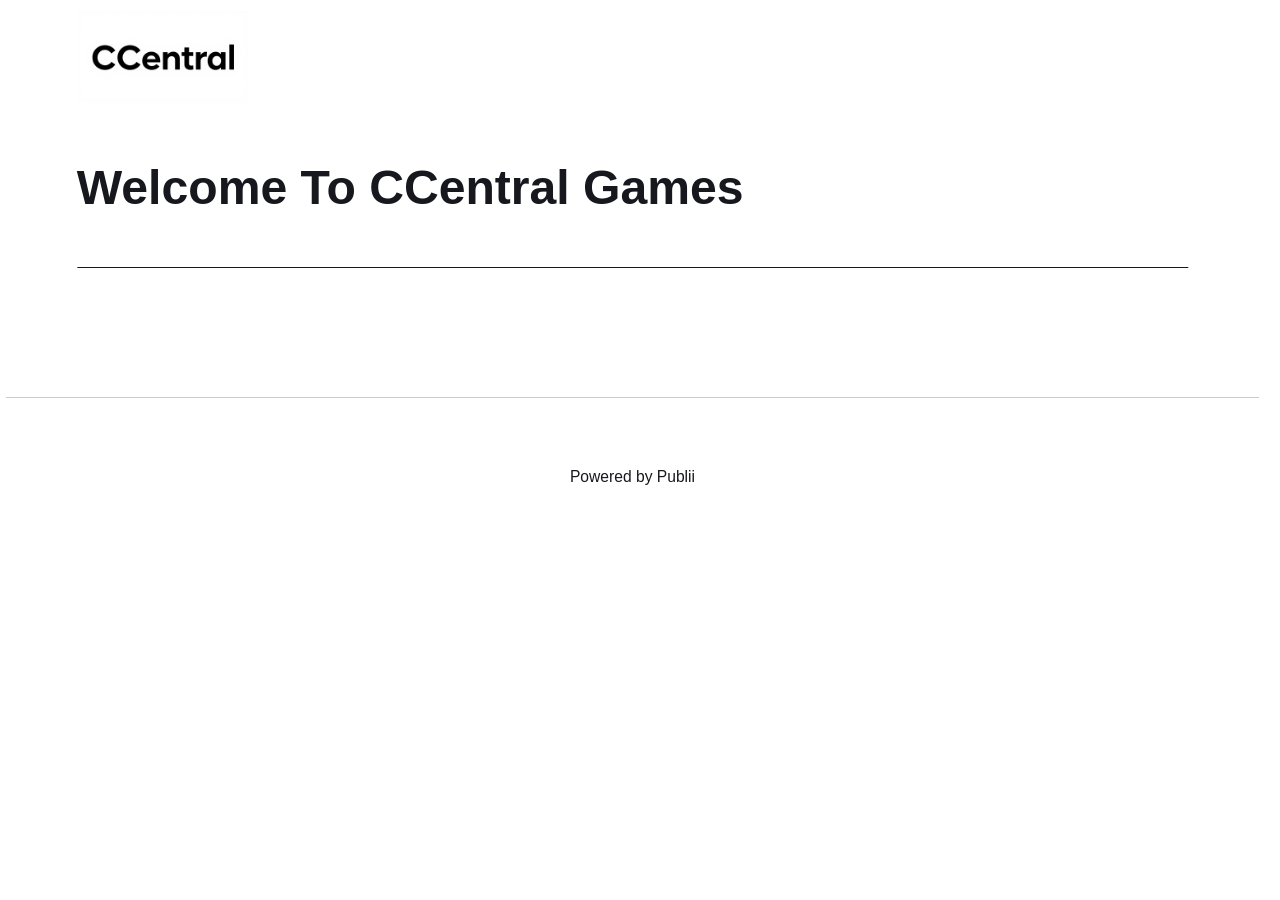
<file: welcome-to-ccentral-games.html>
<!DOCTYPE html><html lang="en-gb"><head><meta charset="utf-8"><meta http-equiv="X-UA-Compatible" content="IE=edge"><meta name="viewport" content="width=device-width,initial-scale=1"><title>Welcome To CCentral Games - CCentral Games</title><meta name="generator" content="Publii Open-Source CMS for Static Site"><link rel="canonical" href="https://uncensoredcobra.github.io/CCentral-Game-Servers-Website/welcome-to-ccentral-games.html"><link rel="alternate" type="application/atom+xml" href="https://uncensoredcobra.github.io/CCentral-Game-Servers-Website/feed.xml" title="CCentral Games - RSS"><link rel="alternate" type="application/json" href="https://uncensoredcobra.github.io/CCentral-Game-Servers-Website/feed.json" title="CCentral Games - JSON"><meta property="og:title" content="Welcome To CCentral Games"><meta property="og:image" content="https://uncensoredcobra.github.io/CCentral-Game-Servers-Website/media/website/CCentral-Logo.jpeg"><meta property="og:image:width" content="832"><meta property="og:image:height" content="448"><meta property="og:site_name" content="CCentral Games"><meta property="og:description" content=""><meta property="og:url" content="https://uncensoredcobra.github.io/CCentral-Game-Servers-Website/welcome-to-ccentral-games.html"><meta property="og:type" content="article"><link rel="stylesheet" href="https://uncensoredcobra.github.io/CCentral-Game-Servers-Website/assets/css/style.css?v&#x3D;a0ba884548820066dfadd8416036abba"><script type="application/ld+json">{"@context":"http://schema.org","@type":"Article","mainEntityOfPage":{"@type":"WebPage","@id":"https://uncensoredcobra.github.io/CCentral-Game-Servers-Website/welcome-to-ccentral-games.html"},"headline":"Welcome To CCentral Games","datePublished":"2026-08-11T00:09-04:00","dateModified":"2026-08-11T00:09-04:00","image":{"@type":"ImageObject","url":"https://uncensoredcobra.github.io/CCentral-Game-Servers-Website/media/website/CCentral-Logo.jpeg","height":448,"width":832},"description":"","author":{"@type":"Person","name":"C08RA","url":"https://uncensoredcobra.github.io/CCentral-Game-Servers-Website/authors/c08ra/"},"publisher":{"@type":"Organization","name":"C08RA","logo":{"@type":"ImageObject","url":"https://uncensoredcobra.github.io/CCentral-Game-Servers-Website/media/website/CCentral-Logo.jpeg","height":448,"width":832}}}</script><noscript><style>img[loading] {
                    opacity: 1;
                }</style></noscript></head><body class="page-template"><header class="top js-header"><a class="logo" href="https://uncensoredcobra.github.io/CCentral-Game-Servers-Website/"><img src="https://uncensoredcobra.github.io/CCentral-Game-Servers-Website/media/website/CCentral-Logo.jpeg" alt="CCentral Games" width="832" height="448"></a></header><main class="page"><article class="content"><div class="hero hero--noimage"><header class="hero__content"><div class="wrapper"><h1>Welcome To CCentral Games</h1></div></header></div><div class="entry-wrapper content__entry"><p></p></div></article></main><footer class="footer"><div class="wrapper"><div class="footer__copyright"><p>Powered by Publii</p></div><button id="backToTop" class="footer__bttop" aria-label="Back to top" title="Back to top"><svg width="20" height="20"><use xlink:href="https://uncensoredcobra.github.io/CCentral-Game-Servers-Website/assets/svg/svg-map.svg#toparrow"/></svg></button></div></footer><script defer="defer" src="https://uncensoredcobra.github.io/CCentral-Game-Servers-Website/assets/js/scripts.min.js?v&#x3D;dafec4f87fead6718cb125f0b0fc8441"></script><script>window.publiiThemeMenuConfig={mobileMenuMode:'sidebar',animationSpeed:300,submenuWidth: 'auto',doubleClickTime:500,mobileMenuExpandableSubmenus:true,relatedContainerForOverlayMenuSelector:'.top'};</script><script>var images = document.querySelectorAll('img[loading]');
        for (var i = 0; i < images.length; i++) {
            if (images[i].complete) {
                images[i].classList.add('is-loaded');
            } else {
                images[i].addEventListener('load', function () {
                    this.classList.add('is-loaded');
                }, false);
            }
        }</script></body></html>
</file>
